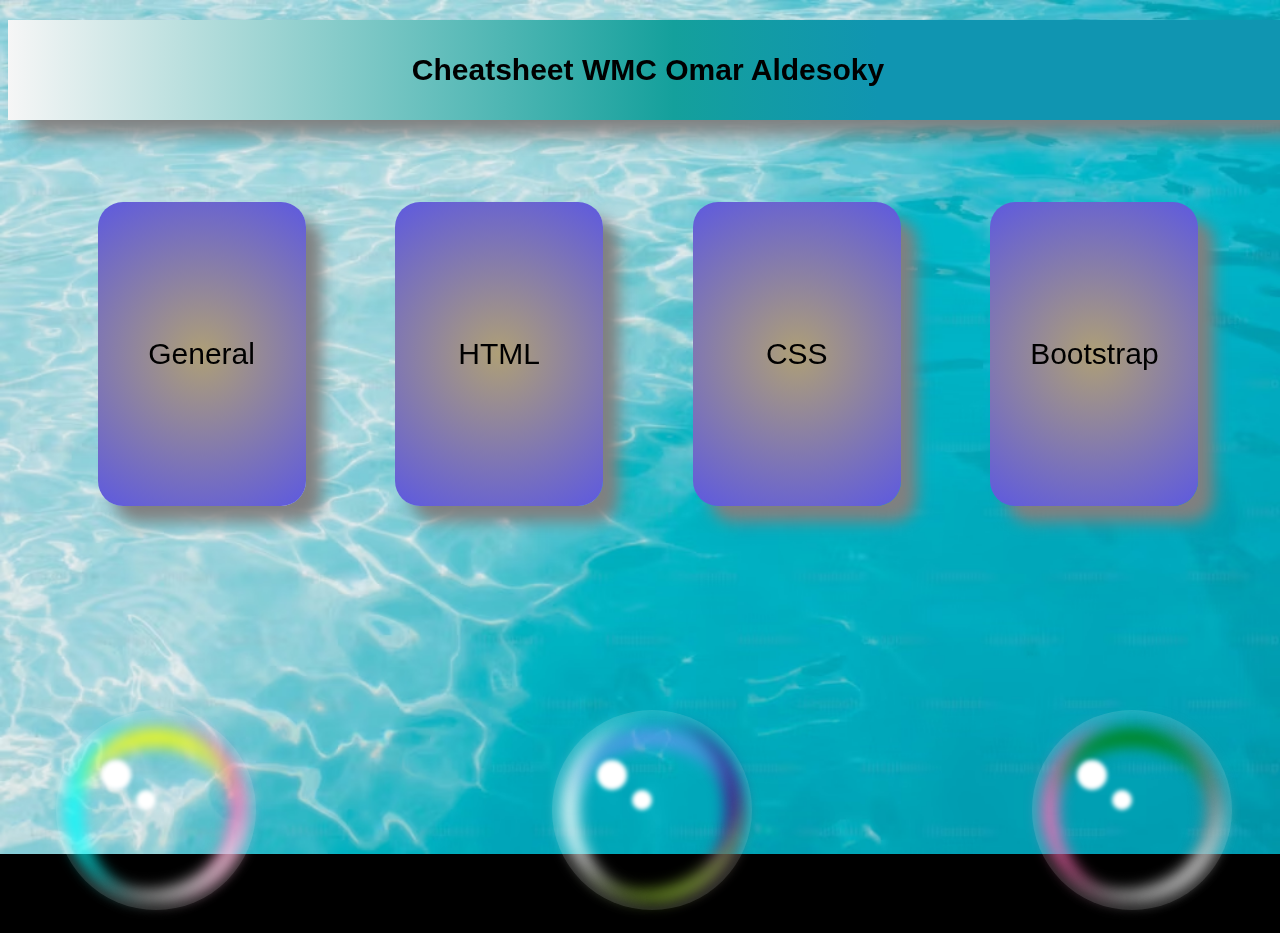
<file: index.html>
<!DOCTYPE html>
<html lang="en">
    <head>
        <meta charset="UTF-8">
        <title>WMC</title>
        <link type="text/css" rel="stylesheet" href="style.css">
    </head>
    <body id="indexBackground">

        <img src="background.avif" alt="..." class="background">
        <div class="bubble">
            <span></span>
            <span></span>
            <span></span>
            <span></span>
        </div>

        <div class="bubble2">
            <span></span>
            <span></span>
            <span></span>
            <span></span>
        </div>

        <div class="bubble3">
            <span></span>
            <span></span>
            <span></span>
            <span></span>
        </div>

        <div class="bubble4">
            <span></span>
            <span></span>
            <span></span>
            <span></span>
        </div>

        <article id="index">
            <h1>Cheatsheet WMC Omar Aldesoky</h1>

            <div id="boxes">
                <div>
                    <a href="cheatsheet.html">General</a>
                </div>

                <div>
                    <a href="html.html">HTML</a>
                </div>

                <div>
                    <a href="css.html">CSS</a>
                </div>

                <div>
                    <a href="bootstrap.html">Bootstrap</a>
                </div>
            </div>
        </article>
    </body>
</html>
</file>
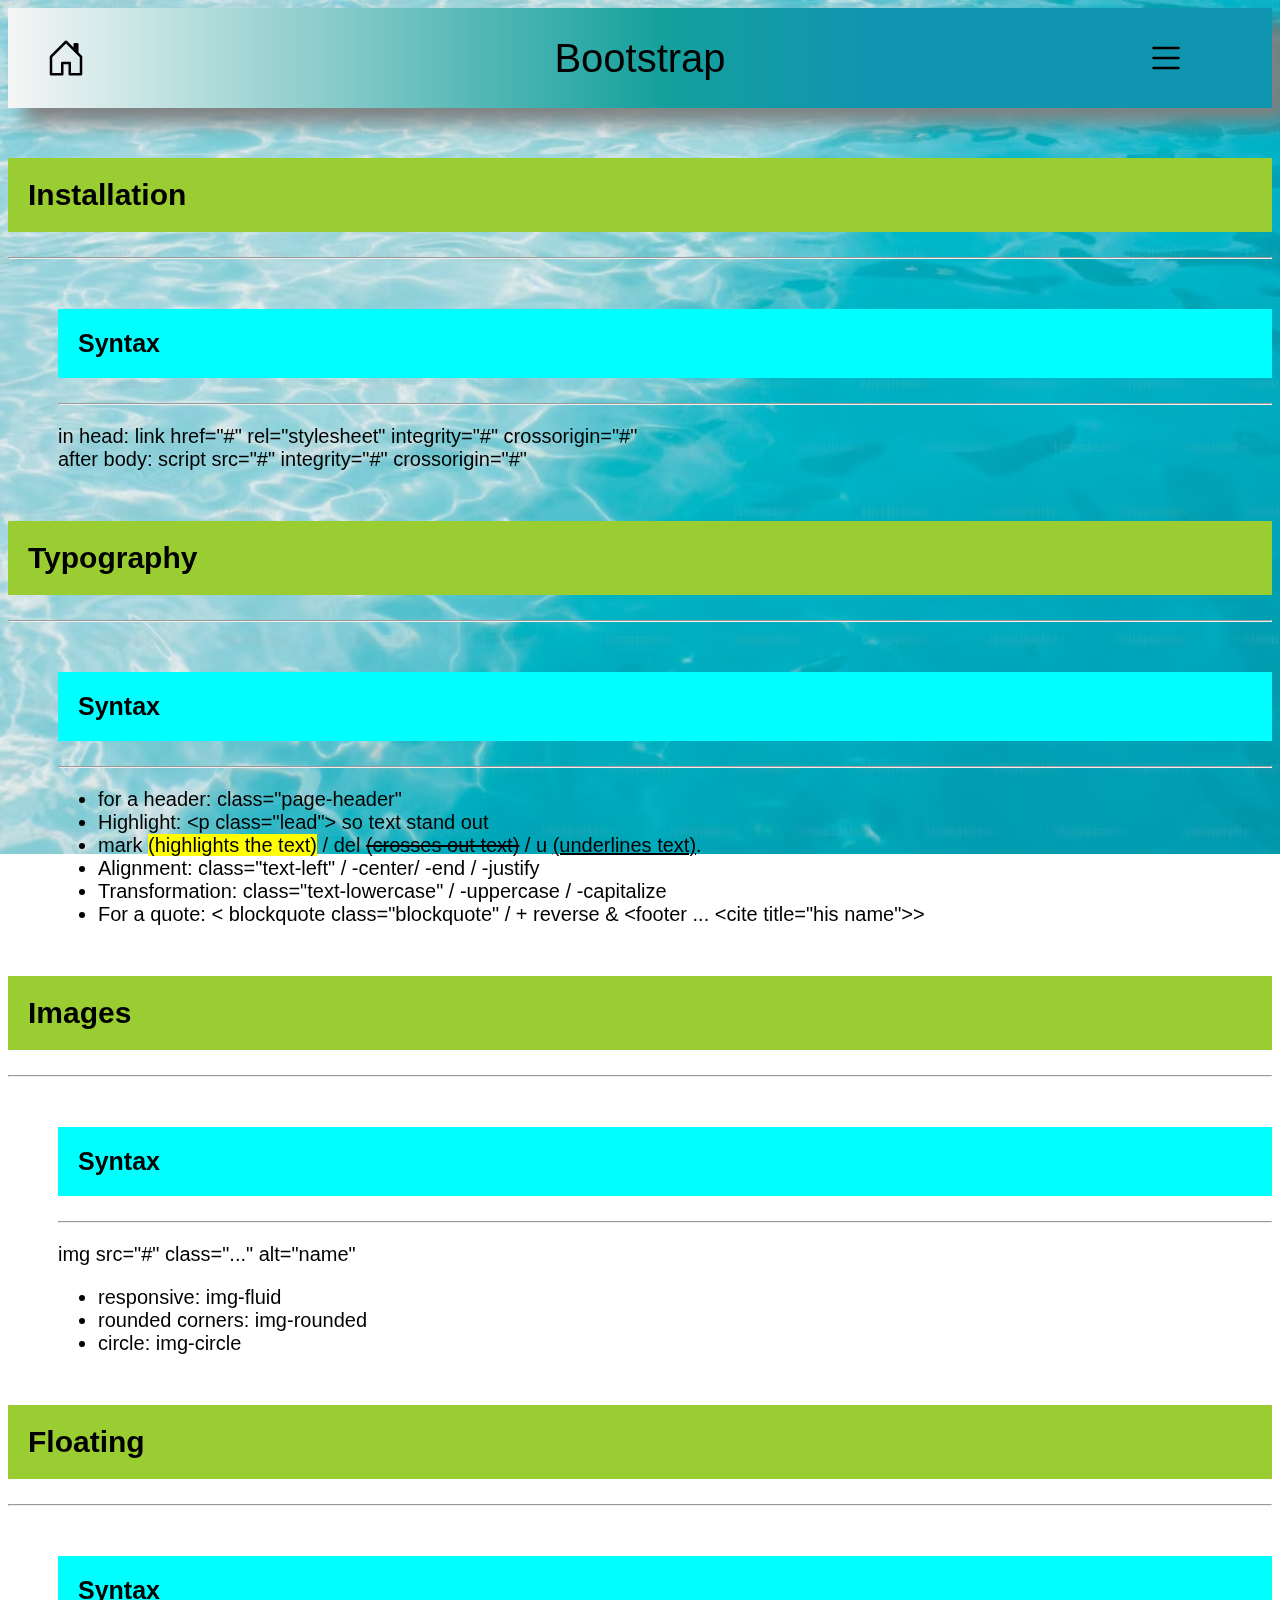
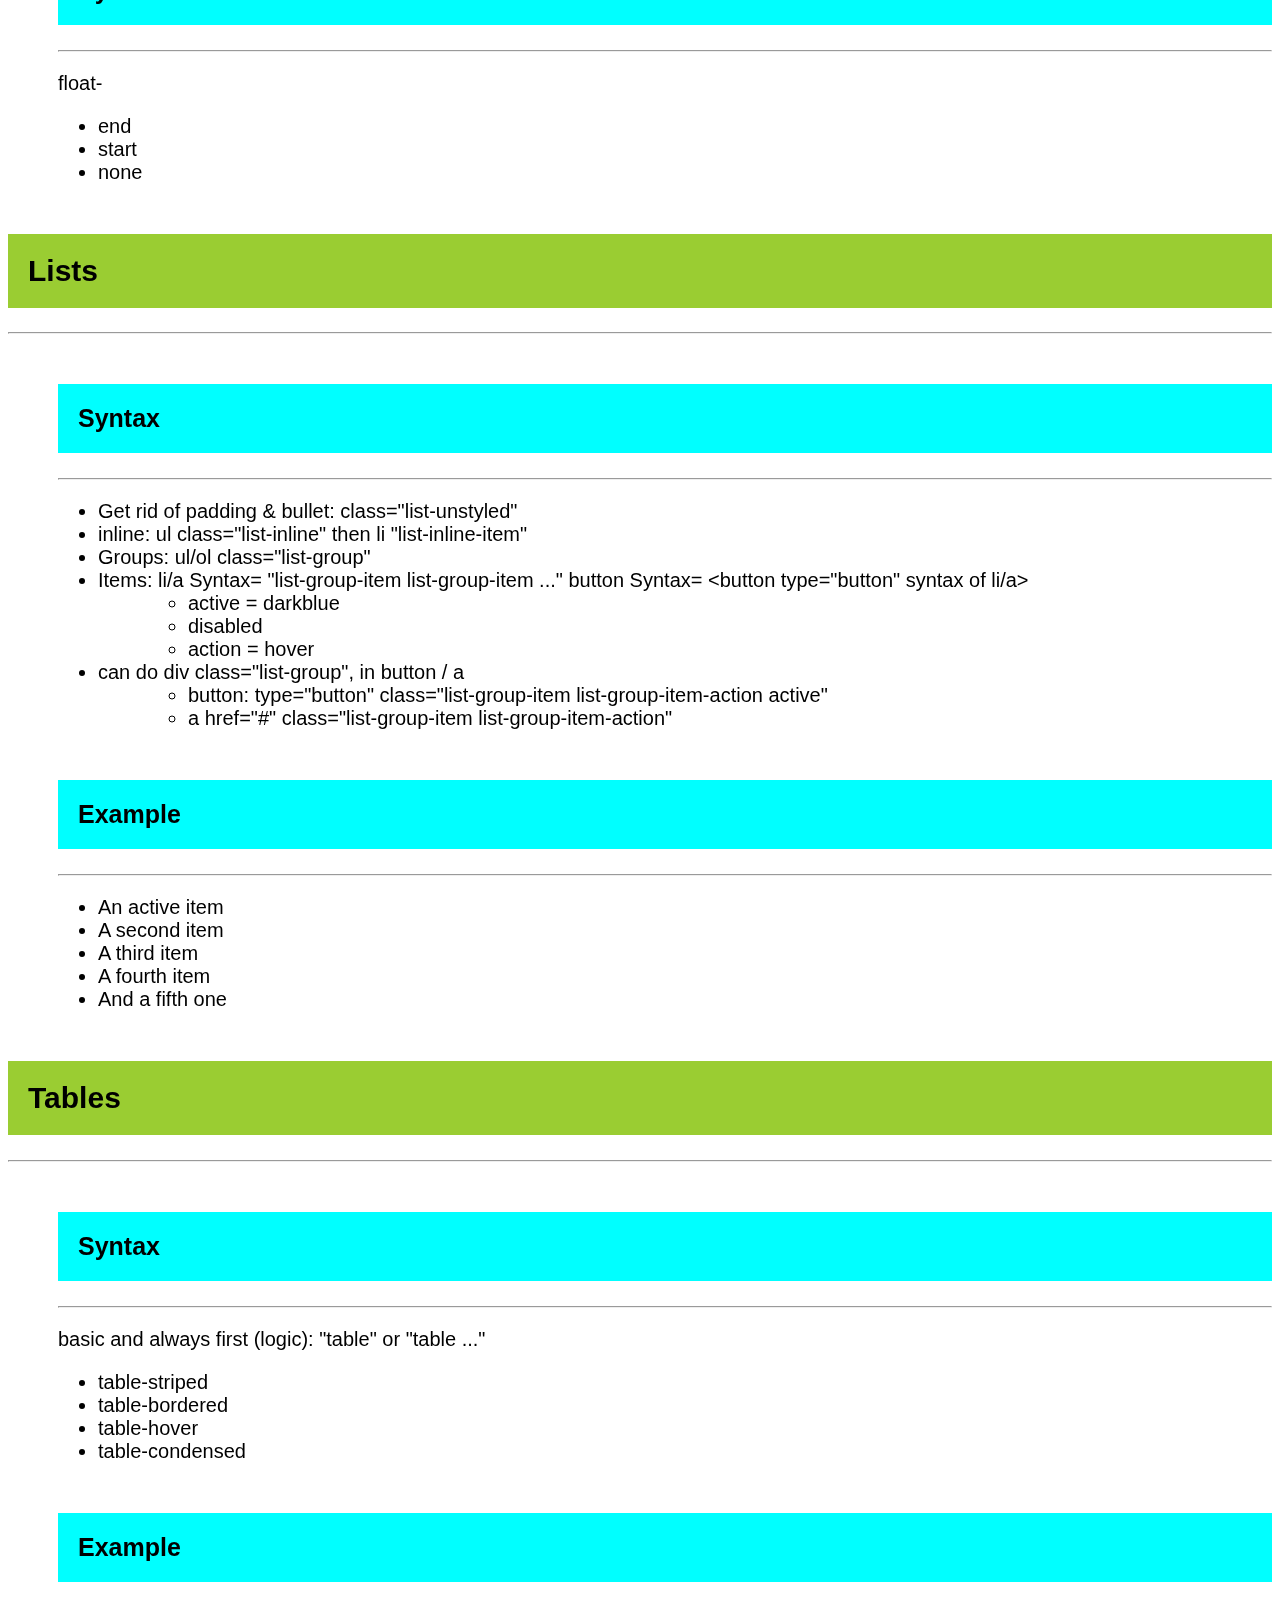
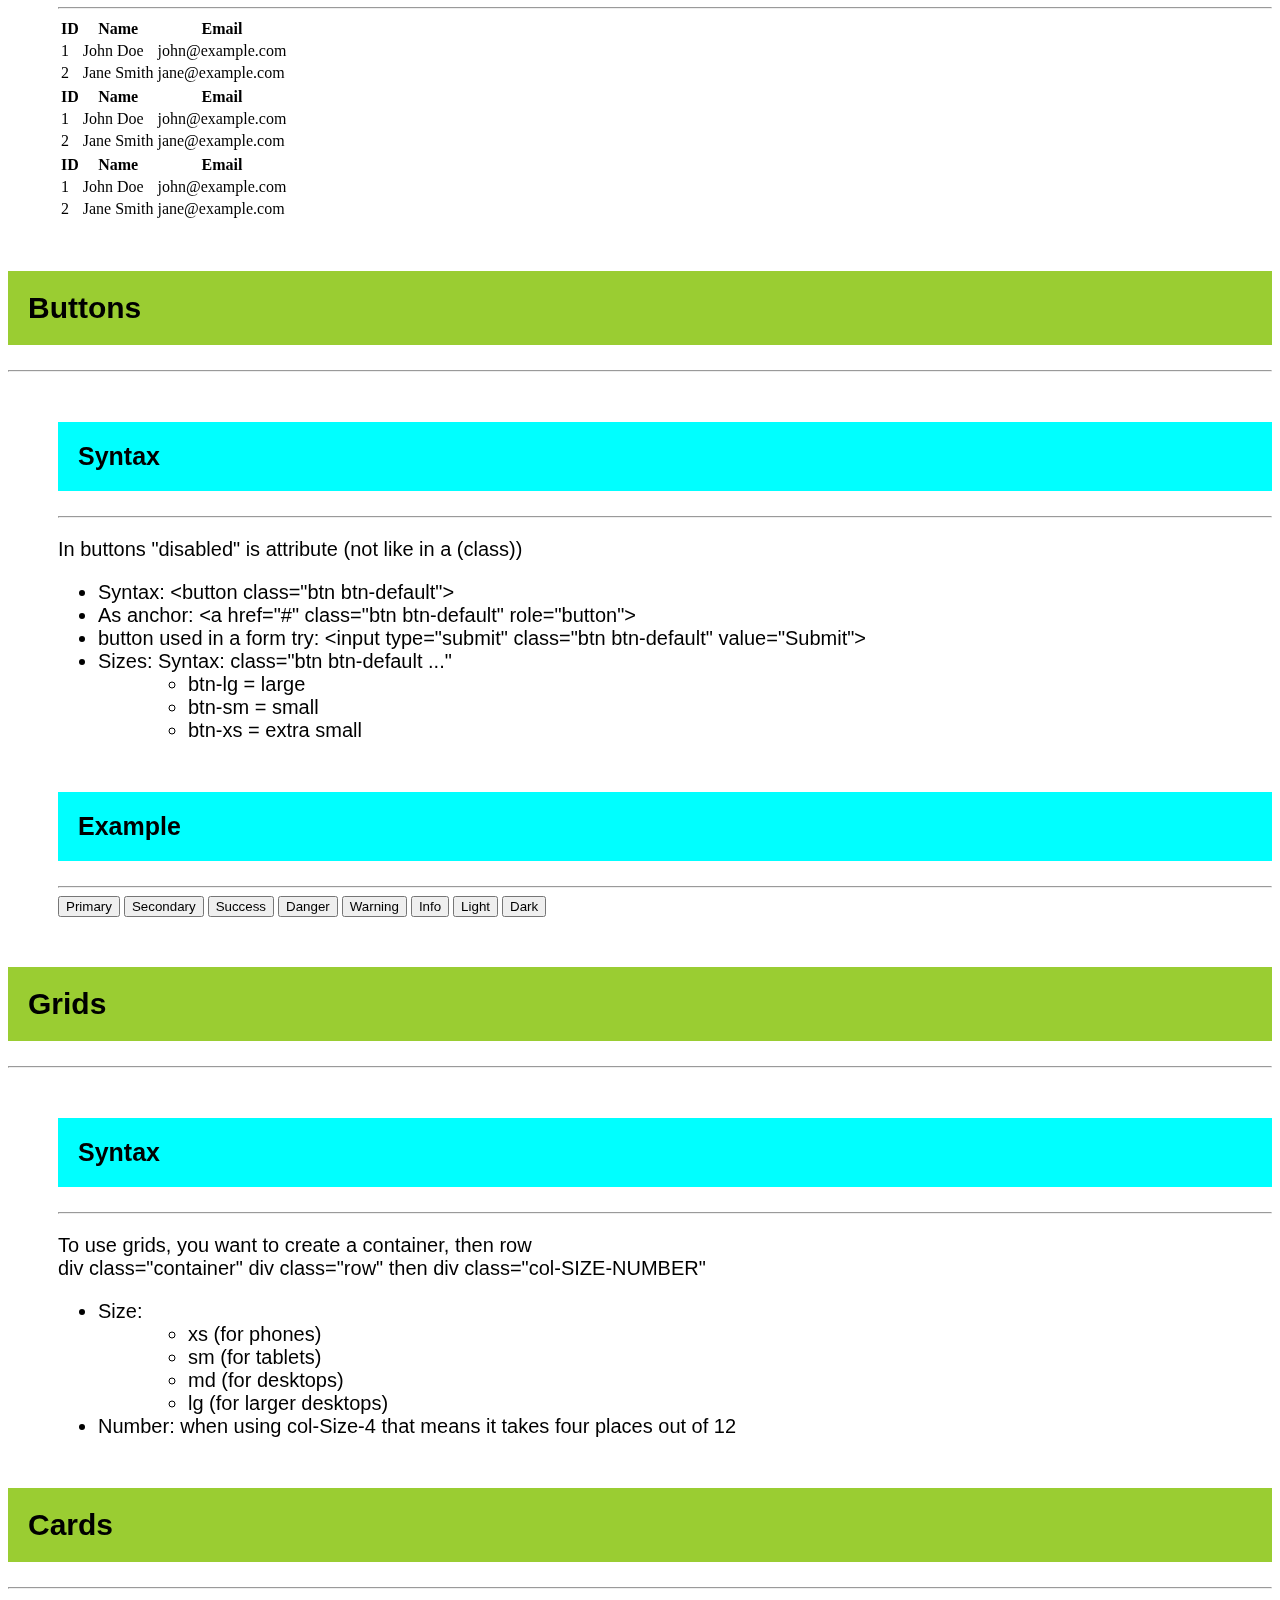
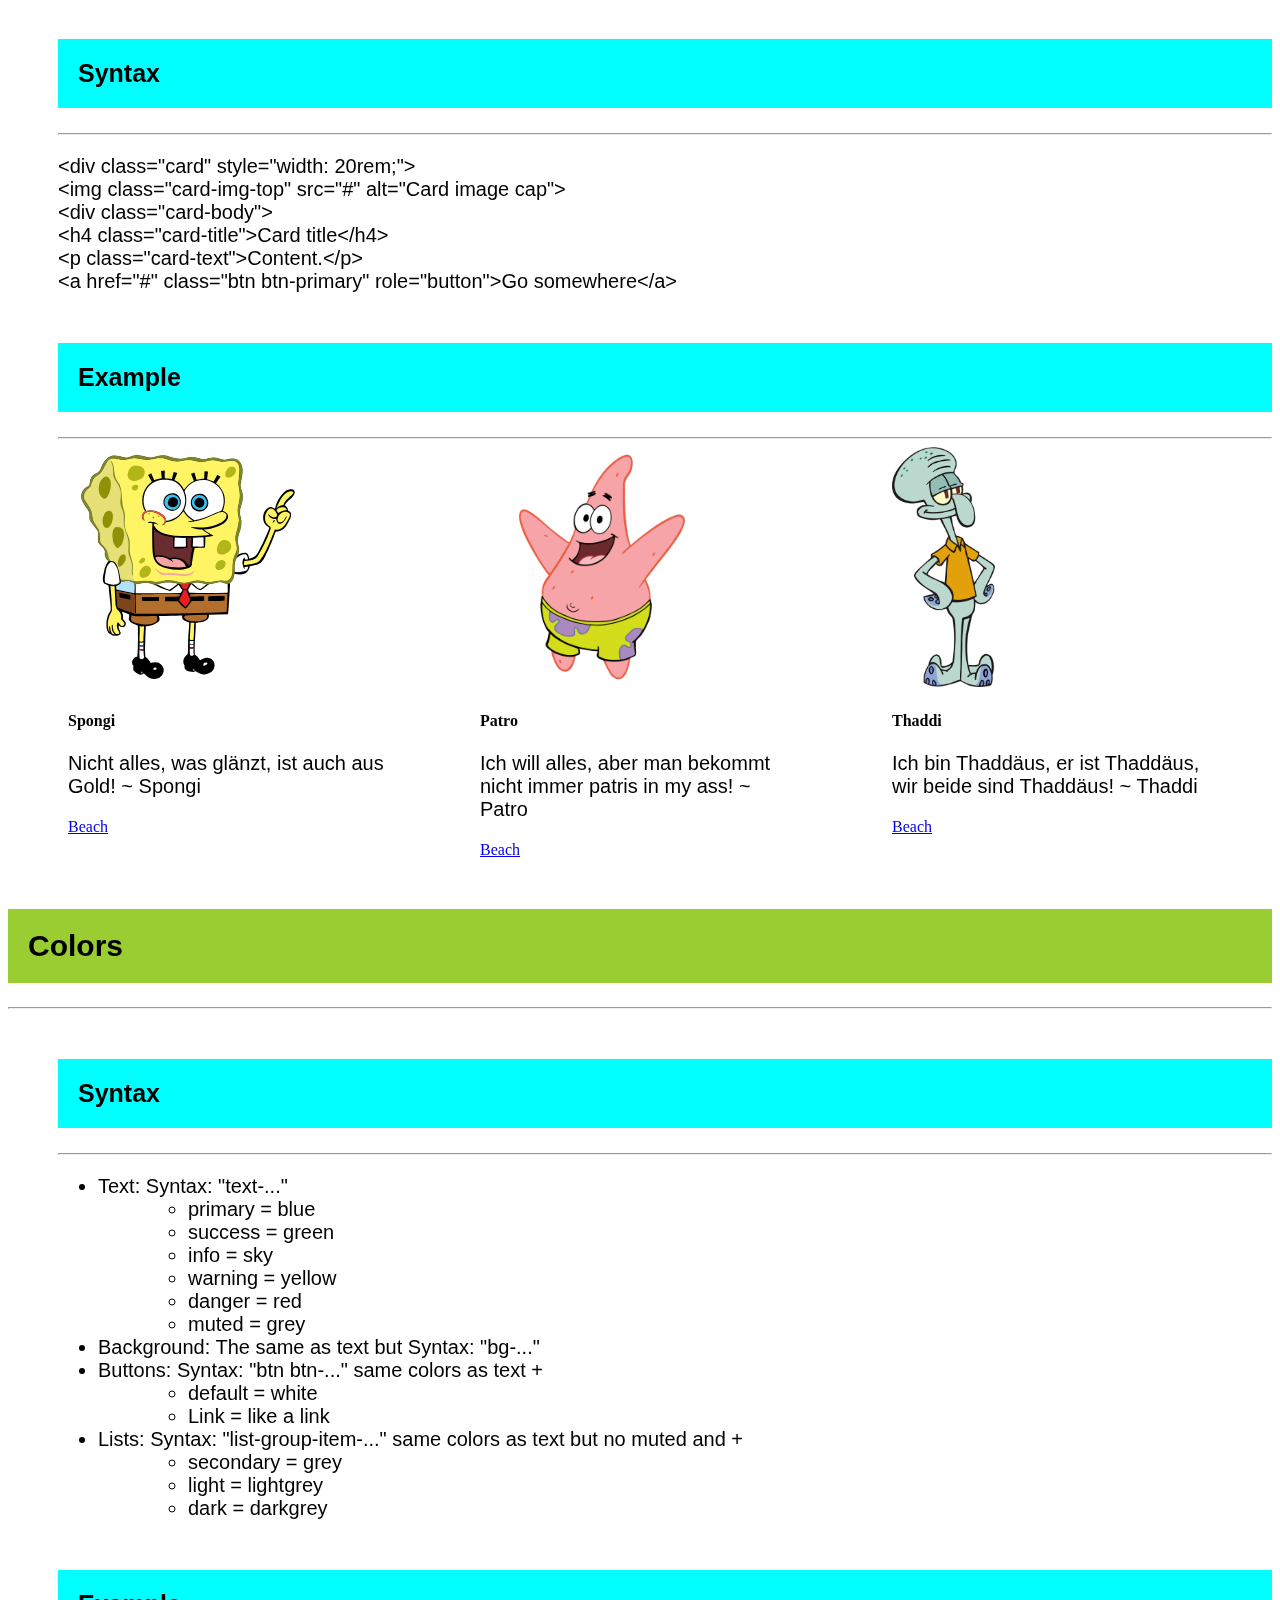
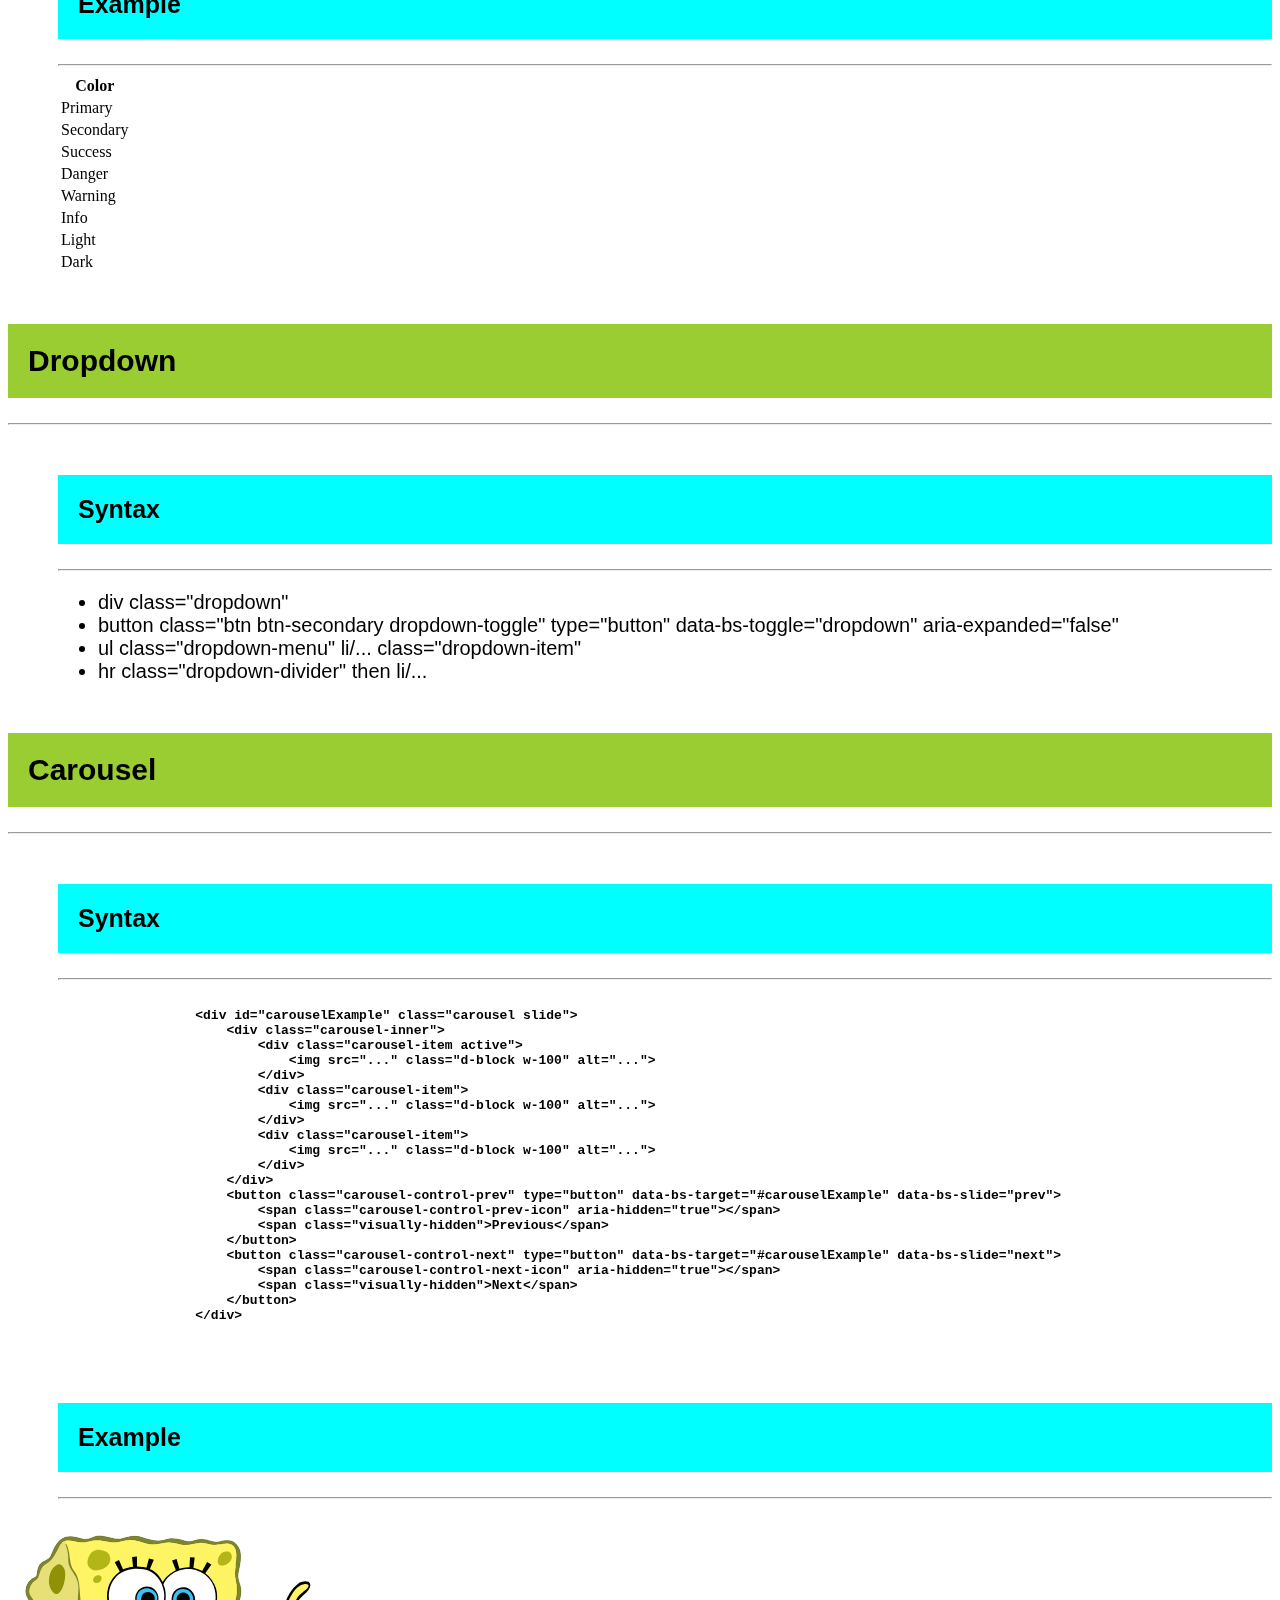
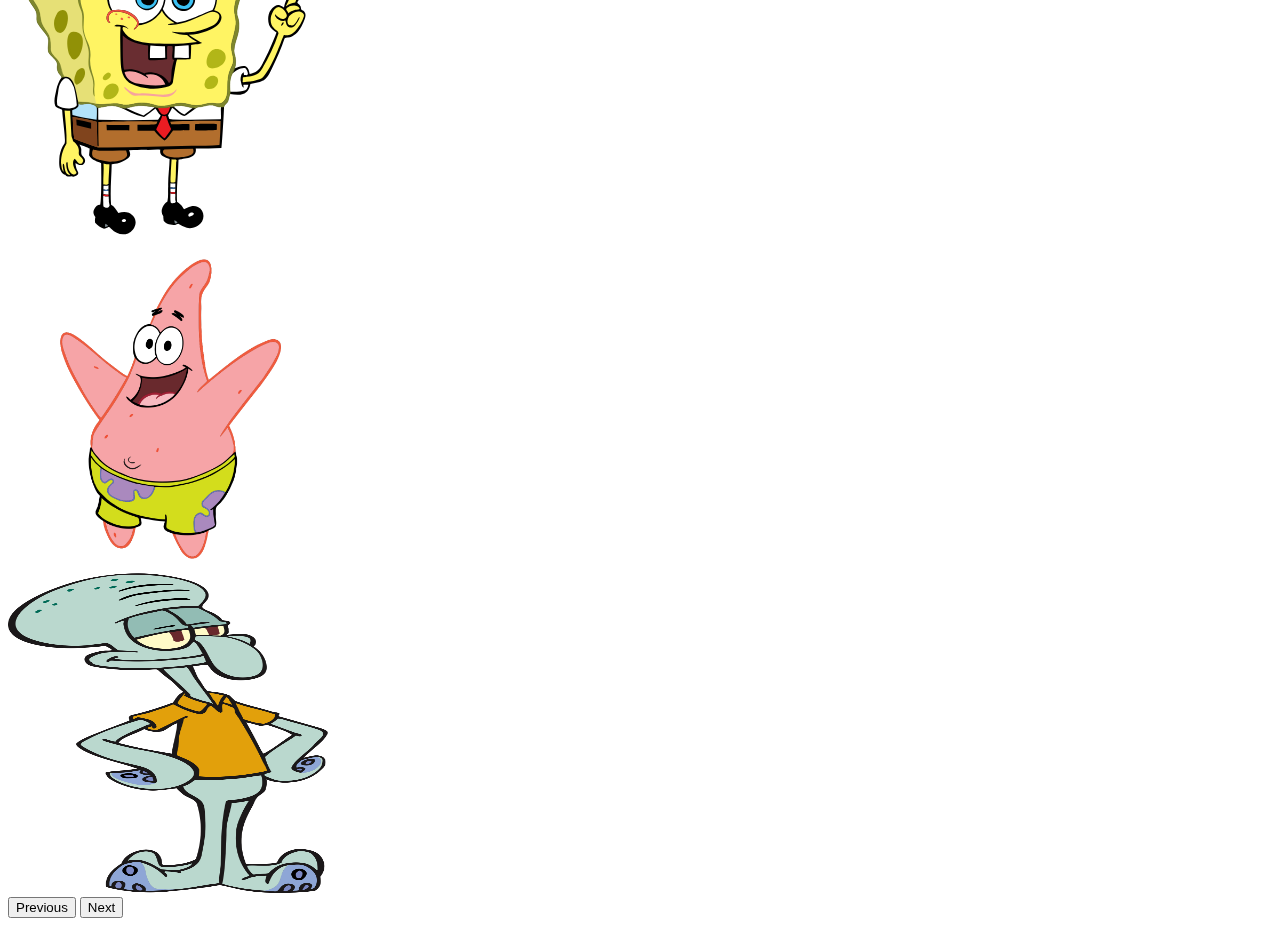
<file: bootstrap.html>
<!DOCTYPE html>
<html lang="en">
    <head>
        <meta charset="UTF-8">
        <title>Bootstrap</title>
        <link href="https://cdn.jsdelivr.net/npm/bootstrap@5.3.2/dist/css/bootstrap.min.css" rel="stylesheet" integrity="sha384-T3c6CoIi6uLrA9TneNEoa7RxnatzjcDSCmG1MXxSR1GAsXEV/Dwwykc2MPK8M2HN" crossorigin="anonymous">
        <link type="text/css" rel="stylesheet" href="style.css">
    </head>
    <body>
        <img src="background.avif" alt="..." class="background">

        <div class="header">
            <a href="index.html"><img class="HomeButton" src="Home.svg" alt="HomeButton"/></a>

            <p class="page-header">Bootstrap</p>

            <div class="navigation">
                <img class="nav_look" src="Navigation.svg" alt="navigation"/>

                <div class="links_dropdown_content">
                    <div>
                        <a href="#installation">Installation</a>
                    </div>

                    <div>
                        <a href="#typography">Typography</a>
                    </div>

                    <div>
                        <a href="#images-bootstrap">Images</a>
                    </div>

                    <div>
                        <a href="#floating-bootstrap">Floating</a>
                    </div>

                    <div>
                        <a href="#lists-bootstrap">Lists</a>
                    </div>

                    <div>
                        <a href="#table-bootstrap">Table</a>
                    </div>

                    <div>
                        <a href="#buttons-bootstrap">Buttons</a>
                    </div>

                    <div>
                        <a href="#grids-bootstrap">Grids</a>
                    </div>

                    <div>
                        <a href="#cards-bootstrap">Cards</a>
                    </div>

                    <div>
                        <a href="#colors-bootstrap">Colors</a>
                    </div>

                    <div>
                        <a href="#dropdown-bootstrap">Dropdown</a>
                    </div>

                    <div>
                        <a href="#carousel">Carousel</a>
                    </div>
                </div>
            </div>
        </div>

        <div id="bootstrap-article">
            <section id="installation">
                <h2>Installation</h2>
                <hr>

                <h3>Syntax</h3>
                <hr class="underlineH3">
                <p class="underlineH3">
                    in head: link href="#" rel="stylesheet" integrity="#" crossorigin="#"
                    <br>
                    after body: script src="#" integrity="#" crossorigin="#"
                </p>
            </section>

            <section id="typography">
                <h2>Typography</h2>
                <hr>

                <h3>Syntax</h3>
                <hr class="underlineH3">
                <ul>
                    <li>
                        for a header: class="page-header"
                    </li>
                    <li>
                        Highlight: &lt;p class="lead"&gt; so text stand out
                    </li>
                    <li>
                        mark <mark>(highlights the text)</mark> / del <del>(crosses out text)</del> / u <u>(underlines text)</u>.
                    </li>
                    <li>
                        Alignment: class="text-left" / -center/ -end / -justify
                    </li>
                    <li>
                        Transformation: class="text-lowercase" / -uppercase / -capitalize
                    </li>
                    <li>
                        For a quote: &lt; blockquote class="blockquote" / + reverse
                        & &lt;footer ... &lt;cite title="his name"&gt;&gt;
                    </li>
                </ul>
            </section>

            <section id="images-bootstrap">
                <h2>Images</h2>
                <hr>

                <h3>Syntax</h3>
                <hr class="underlineH3">
                <p class="underlineH3">img src="#" class="..." alt="name"</p>

                <ul>
                    <li>responsive: img-fluid</li>
                    <li>rounded corners: img-rounded</li>
                    <li>circle: img-circle</li>
                </ul>
            </section>

            <section id="floating-bootstrap">
                <h2>Floating</h2>
                <hr>

                <h3>Syntax</h3>
                <hr class="underlineH3">

                <p class="underlineH3">float-</p>
                <ul>
                    <li>end</li>
                    <li>start</li>
                    <li>none</li>
                </ul>
            </section>

            <section id="lists-bootstrap">
                <h2>Lists</h2>
                <hr>

                <h3>Syntax</h3>
                <hr class="underlineH3">

                <ul>
                    <li>Get rid of padding & bullet: class="list-unstyled"</li>
                    <li>inline: ul class="list-inline" then li "list-inline-item"</li>
                    <li>Groups: ul/ol class="list-group"</li>
                    <li>
                        Items:
                        li/a Syntax= "list-group-item list-group-item ..."
                        button Syntax= &lt;button type="button" syntax of li/a&gt;

                        <ul>
                            <li>active = darkblue</li>
                            <li>disabled</li>
                            <li>action = hover</li>
                        </ul>
                    </li>
                    <li>
                        can do div class="list-group", in button / a

                        <ul>
                            <li>button: type="button" class="list-group-item list-group-item-action active"</li>
                            <li>a href="#" class="list-group-item list-group-item-action"</li>
                        </ul>
                    </li>
                </ul>

                <h3>Example</h3>
                <hr class="underlineH3"/>

                <ul class="list-group">
                    <li class="list-group-item active" aria-current="true">An active item</li>
                    <li class="list-group-item">A second item</li>
                    <li class="list-group-item">A third item</li>
                    <li class="list-group-item">A fourth item</li>
                    <li class="list-group-item">And a fifth one</li>
                </ul>
            </section>

            <section id="table-bootstrap">
                <h2>Tables</h2>
                <hr>

                <h3>Syntax</h3>
                <hr class="underlineH3">

                <p class="underlineH3">basic and always first (logic): "table" or "table ..."</p>
                <ul>
                    <li>table-striped</li>
                    <li>table-bordered</li>
                    <li>table-hover</li>
                    <li>table-condensed</li>
                </ul>

                <h3>Example</h3>
                <hr class="underlineH3">

                <div class="underlineH3">
                    <table class="table table-striped">
                        <thead>
                            <tr>
                                <th>ID</th>
                                <th>Name</th>
                                <th>Email</th>
                            </tr>
                        </thead>
                        <tbody>
                            <tr>
                                <td>1</td>
                                <td>John Doe</td>
                                <td>john@example.com</td>
                            </tr>
                            <tr>
                                <td>2</td>
                                <td>Jane Smith</td>
                                <td>jane@example.com</td>
                            </tr>
                        </tbody>
                    </table>

                    <table class="table table-bordered">
                        <thead>
                        <tr>
                            <th>ID</th>
                            <th>Name</th>
                            <th>Email</th>
                        </tr>
                        </thead>
                        <tbody>
                        <tr>
                            <td>1</td>
                            <td>John Doe</td>
                            <td>john@example.com</td>
                        </tr>
                        <tr>
                            <td>2</td>
                            <td>Jane Smith</td>
                            <td>jane@example.com</td>
                        </tr>
                        </tbody>
                    </table>

                    <table class="table table-hover">
                        <thead>
                        <tr>
                            <th>ID</th>
                            <th>Name</th>
                            <th>Email</th>
                        </tr>
                        </thead>
                        <tbody>
                        <tr>
                            <td>1</td>
                            <td>John Doe</td>
                            <td>john@example.com</td>
                        </tr>
                        <tr>
                            <td>2</td>
                            <td>Jane Smith</td>
                            <td>jane@example.com</td>
                        </tr>
                        </tbody>
                    </table>
                </div>
            </section>

            <section id="buttons-bootstrap">
                <h2>Buttons</h2>
                <hr>

                <h3>Syntax</h3>
                <hr class="underlineH3">

                <p class="underlineH3">In buttons "disabled" is attribute (not like in a (class))</p>
                <ul>
                    <li>Syntax: &lt;button class="btn btn-default"&gt;</li>
                    <li>As anchor: &lt;a href="#" class="btn btn-default" role="button"&gt;</li>
                    <li>button used in a form try: &lt;input type="submit" class="btn btn-default" value="Submit"&gt;</li>
                    <li>
                        Sizes:
                        Syntax: class="btn btn-default ..."
                        <ul>
                            <li>btn-lg = large</li>
                            <li>btn-sm = small</li>
                            <li>btn-xs = extra small</li>
                        </ul>
                    </li>
                </ul>

                <h3>Example</h3>
                <hr class="underlineH3">

                <div class="underlineH3">
                    <button type="button" class="btn btn-primary">Primary</button>
                    <button type="button" class="btn btn-secondary">Secondary</button>
                    <button type="button" class="btn btn-success">Success</button>
                    <button type="button" class="btn btn-danger">Danger</button>
                    <button type="button" class="btn btn-warning">Warning</button>
                    <button type="button" class="btn btn-info">Info</button>
                    <button type="button" class="btn btn-light">Light</button>
                    <button type="button" class="btn btn-dark">Dark</button>
                </div>
            </section>

            <section id="grids-bootstrap">
                <h2>Grids</h2>
                <hr>

                <h3>Syntax</h3>
                <hr class="underlineH3">

                <p class="underlineH3">
                    To use grids, you want to create a container, then row
                    <br/>
                    div class="container"
                    div class="row"
                    then div class="col-SIZE-NUMBER"
                </p>

                <ul>
                    <li>
                        Size:
                        <ul>
                            <li>xs (for phones)</li>
                            <li>sm (for tablets)</li>
                            <li>md (for desktops)</li>
                            <li>lg (for larger desktops)</li>
                        </ul>
                    </li>
                    <li>
                        Number: when using col-Size-4 that means it takes four places out of 12
                    </li>
                </ul>
            </section>

            <section id="cards-bootstrap">
                <h2>Cards</h2>
                <hr>

                <h3>Syntax</h3>
                <hr class="underlineH3">

                <p class="underlineH3">
                    &lt;div class="card" style="width: 20rem;"&gt;
                    <br/>
                    &lt;img class="card-img-top" src="#" alt="Card image cap"&gt;
                    <br/>
                    &lt;div class="card-body"&gt;
                    <br/>
                    &lt;h4 class="card-title">Card title&lt;/h4&gt;
                    <br/>
                    &lt;p class="card-text">Content.&lt;/p&gt;
                    <br/>
                    &lt;a href="#" class="btn btn-primary" role="button">Go somewhere&lt;/a&gt;
                </p>

                <h3>Example</h3>
                <hr class="underlineH3">

                <div class="cards-box">
                    <div class="card" style="width: 20rem;">
                        <img class="card-img-top" src="spongebob.svg" alt="Card image cap">
                        <div class="card-body">
                            <h4 class="card-title">Spongi</h4>
                            <p class="card-text">Nicht alles, was glänzt, ist auch aus Gold! ~ Spongi</p>
                            <a href="#" class="btn btn-primary" role="button">Beach</a>
                        </div>
                    </div>

                    <div class="card" style="width: 20rem;">
                        <img class="card-img-top" src="patrick.png" alt="Card image cap">
                        <div class="card-body">
                            <h4 class="card-title">Patro</h4>
                            <p class="card-text">Ich will alles, aber man bekommt nicht immer patris in my ass! ~ Patro</p>
                            <a href="#" class="btn btn-primary" role="button">Beach</a>
                        </div>
                    </div>

                    <div class="card" style="width: 20rem;">
                        <img class="card-img-top" src="thaddeus.png" alt="Card image cap">
                        <div class="card-body">
                            <h4 class="card-title">Thaddi</h4>
                            <p class="card-text">Ich bin Thaddäus, er ist Thaddäus, wir beide sind Thaddäus! ~ Thaddi</p>
                            <a href="#" class="btn btn-primary" role="button">Beach</a>
                        </div>
                    </div>
                </div>
            </section>

            <section id="colors-bootstrap">
                <h2>Colors</h2>
                <hr>

                <h3>Syntax</h3>
                <hr class="underlineH3">

                <ul>
                    <li>
                        Text:
                        Syntax: "text-..."
                        <ul>
                            <li>primary = blue</li>
                            <li>success = green</li>
                            <li>info = sky</li>
                            <li>warning = yellow</li>
                            <li>danger = red</li>
                            <li>muted = grey</li>
                        </ul>
                    </li>
                    <li>
                        Background:
                        The same as text but Syntax: "bg-..."
                    </li>
                    <li>
                        Buttons:
                        Syntax: "btn btn-..."
                        same colors as text +
                        <ul>
                            <li>default = white</li>
                            <li>Link = like a link</li>
                        </ul>
                    </li>
                    <li>
                        Lists:
                        Syntax: "list-group-item-..." same colors as text but no muted and +
                        <ul>
                            <li>secondary = grey</li>
                            <li>light = lightgrey</li>
                            <li>dark = darkgrey</li>
                        </ul>
                    </li>
                </ul>

                <h3>Example</h3>
                <hr class="underlineH3">

                <div class="underlineH3">
                    <table class="table">
                        <thead>
                        <tr>
                            <th>Color</th>
                        </tr>
                        </thead>
                        <tbody>
                        <tr class="table-primary">
                            <td>Primary</td>
                        </tr>
                        <tr class="table-secondary">
                            <td>Secondary</td>
                        </tr>
                        <tr class="table-success">
                            <td>Success</td>
                        </tr>
                        <tr class="table-danger">
                            <td>Danger</td>
                        </tr>
                        <tr class="table-warning">
                            <td>Warning</td>
                        </tr>
                        <tr class="table-info">
                            <td>Info</td>
                        </tr>
                        <tr class="table-light">
                            <td>Light</td>
                        </tr>
                        <tr class="table-dark">
                            <td>Dark</td>
                        </tr>
                        </tbody>
                    </table>
                </div>
            </section>

            <section id="dropdown-bootstrap">
                <h2>Dropdown</h2>
                <hr>

                <h3>Syntax</h3>
                <hr class="underlineH3">

                <ul>
                    <li>div class="dropdown"</li>
                    <li>button class="btn btn-secondary dropdown-toggle" type="button" data-bs-toggle="dropdown" aria-expanded="false"</li>
                    <li>
                        ul class="dropdown-menu"
                        li/... class="dropdown-item"
                    </li>
                    <li>hr class="dropdown-divider" then li/...</li>
                </ul>
            </section>

            <section id="carousel">
                <h2>Carousel</h2>
                <hr>

                <h3>Syntax</h3>
                <hr class="underlineH3">
                <pre>
                    <strong>
                        &lt;div id="carouselExample" class="carousel slide"&gt;
                            &lt;div class="carousel-inner"&gt;
                                &lt;div class="carousel-item active"&gt;
                                    &lt;img src="..." class="d-block w-100" alt="..."&gt;
                                &lt;/div&gt;
                                &lt;div class="carousel-item"&gt;
                                    &lt;img src="..." class="d-block w-100" alt="..."&gt;
                                &lt;/div&gt;
                                &lt;div class="carousel-item"&gt;
                                    &lt;img src="..." class="d-block w-100" alt="..."&gt;
                                &lt;/div&gt;
                            &lt;/div&gt;
                            &lt;button class="carousel-control-prev" type="button" data-bs-target="#carouselExample" data-bs-slide="prev"&gt;
                                &lt;span class="carousel-control-prev-icon" aria-hidden="true"&gt;&lt;/span&gt;
                                &lt;span class="visually-hidden"&gt;Previous&lt;/span&gt;
                            &lt;/button&gt;
                            &lt;button class="carousel-control-next" type="button" data-bs-target="#carouselExample" data-bs-slide="next"&gt;
                                &lt;span class="carousel-control-next-icon" aria-hidden="true"&gt;&lt;/span&gt;
                                &lt;span class="visually-hidden"&gt;Next&lt;/span&gt;
                            &lt;/button&gt;
                        &lt;/div&gt;
                    </strong>
                </pre>

                <h3>Example</h3>
                <hr class="underlineH3">
                <br>
                <div id="carouselExample" class="carousel slide">
                    <div class="carousel-inner">
                        <div class="carousel-item active">
                            <img src="spongebob.svg" class="d-block w-100" alt="spongebob">
                        </div>
                        <div class="carousel-item">
                            <img src="patrick.png" class="d-block w-100" alt="patrick">
                        </div>
                        <div class="carousel-item">
                            <img src="thaddeus.png" class="d-block w-100" alt="thaddeus">
                        </div>
                    </div>
                    <button class="carousel-control-prev" type="button" data-bs-target="#carouselExample" data-bs-slide="prev">
                        <span class="carousel-control-prev-icon" aria-hidden="true"></span>
                        <span class="visually-hidden">Previous</span>
                    </button>
                    <button class="carousel-control-next" type="button" data-bs-target="#carouselExample" data-bs-slide="next">
                        <span class="carousel-control-next-icon" aria-hidden="true"></span>
                        <span class="visually-hidden">Next</span>
                    </button>
                </div>
            </section>
        </div>
    </body>
    <script src="https://cdn.jsdelivr.net/npm/bootstrap@5.3.2/dist/js/bootstrap.bundle.min.js" integrity="sha384-C6RzsynM9kWDrMNeT87bh95OGNyZPhcTNXj1NW7RuBCsyN/o0jlpcV8Qyq46cDfL" crossorigin="anonymous"></script>
</html>
</file>
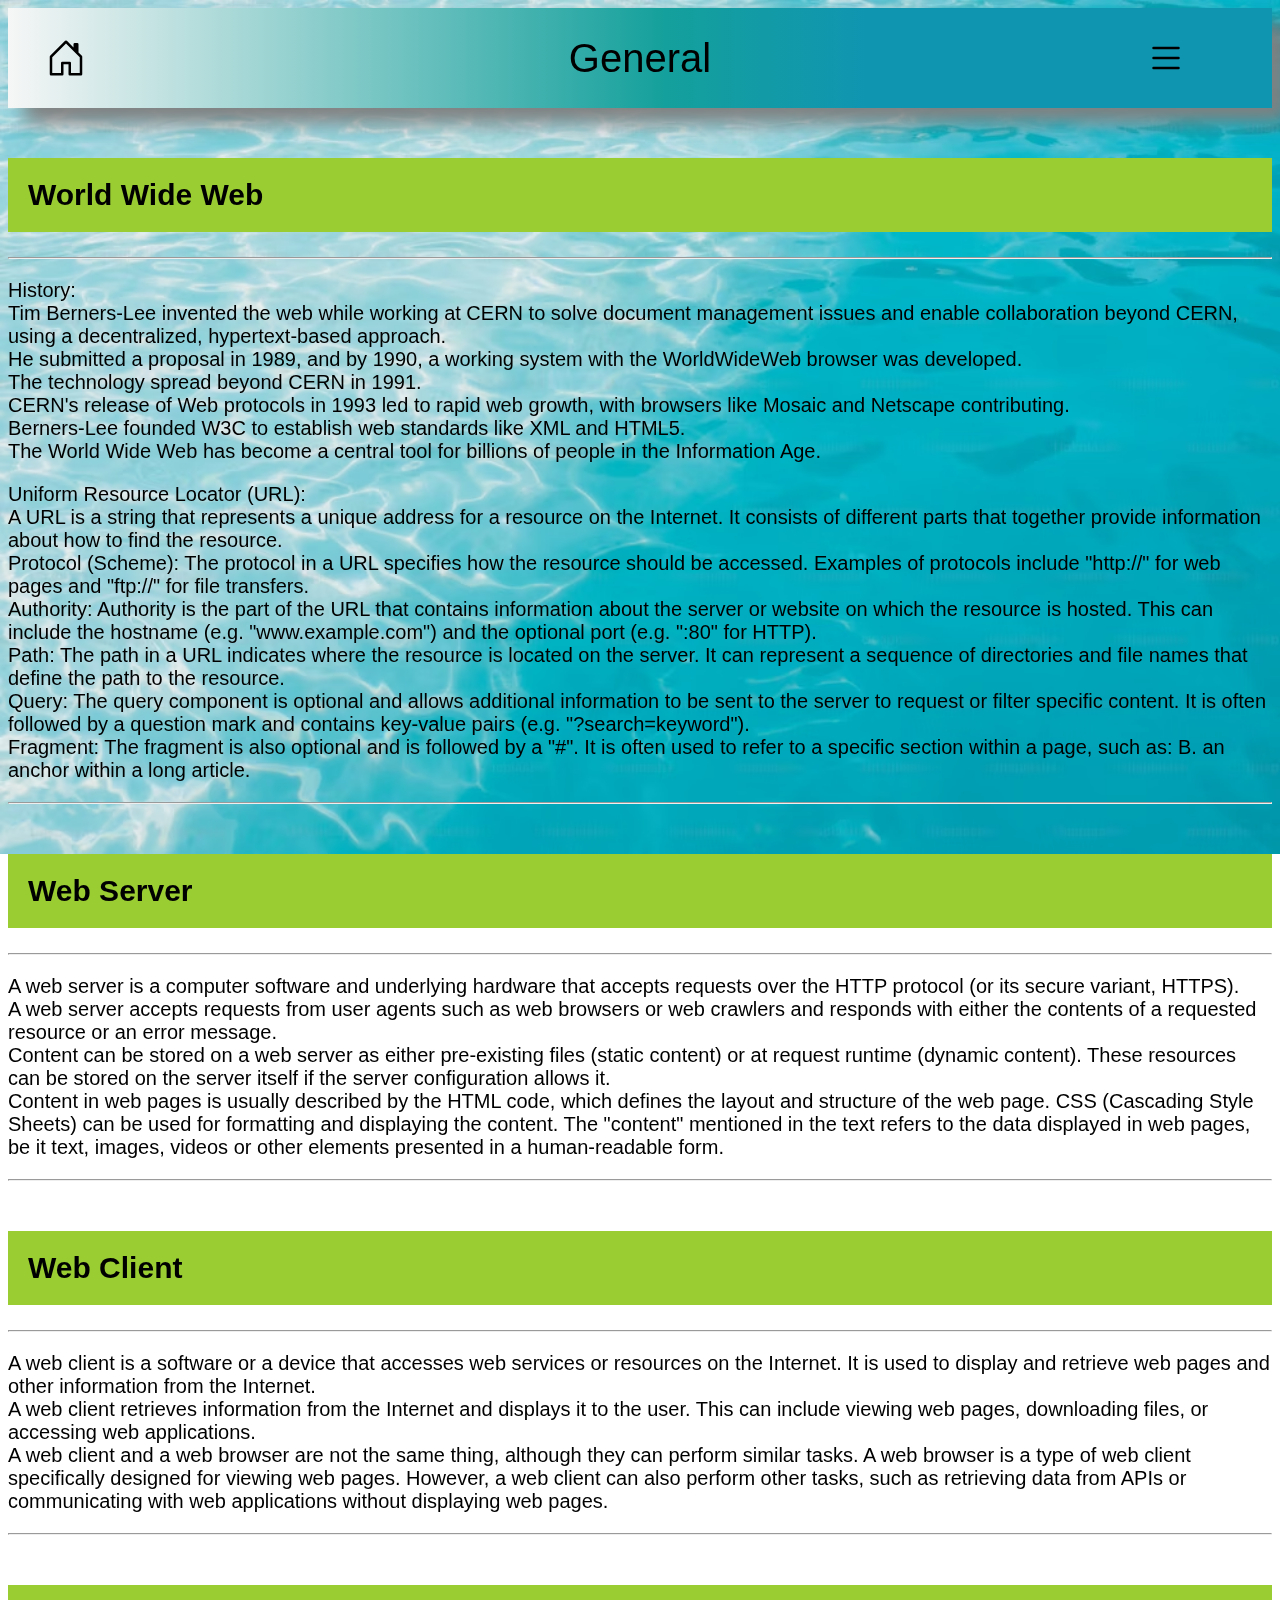
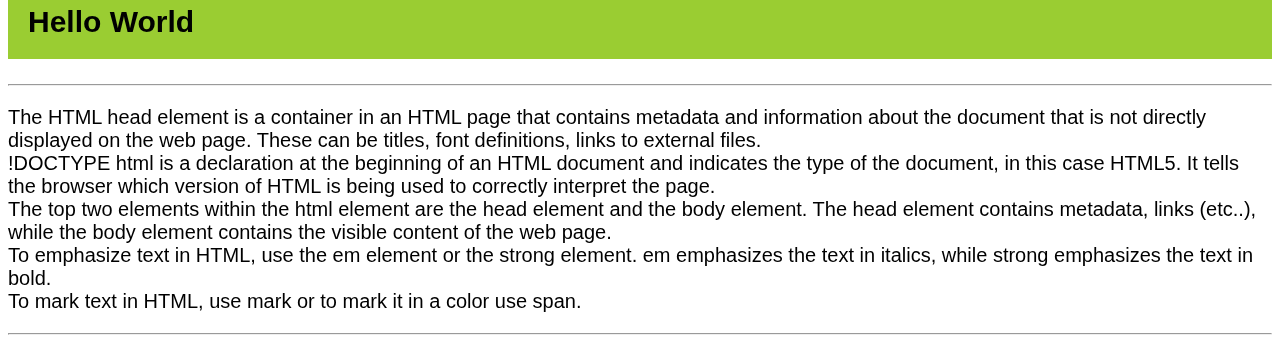
<file: cheatsheet.html>
<!DOCTYPE html>
<html lang="en">
    <head>
        <meta charset="UTF-8">
        <title>Cheatsheet</title>
        <link type="text/css" rel="stylesheet" href="style.css">
    </head>
    <body>
        <img src="background.avif" alt="..." class="background">
    <article>
        <div class="header">
            <a href="index.html"><img class="HomeButton" src="Home.svg" alt="HomeButton"/></a>

            <p>General</p>

            <div class="navigation">
                <img class="nav_look" src="Navigation.svg" alt="navigation"/>

                <div class="links_dropdown_content">
                    <div>
                        <a href="#WorldWideWeb">World Wide Web</a>
                    </div>

                    <div>
                        <a href="#WebServer">Web Server</a>
                    </div>

                    <div>
                        <a href="#WebClient">Web Client</a>
                    </div>

                    <div>
                        <a href="#HelloWorld">Hello World</a>
                    </div>

                </div>
            </div>
        </div>

            <section id="WorldWideWeb">
                <h2>World Wide Web</h2>
                <hr>

                <p>
                    History:
                    <br>
                    Tim Berners-Lee invented the web while working at CERN to solve document management issues and enable collaboration beyond CERN, using a decentralized, hypertext-based approach.
                    <br>
                    He submitted a proposal in 1989, and by 1990, a working system with the WorldWideWeb browser was developed.
                    <br>
                    The technology spread beyond CERN in 1991.
                    <br>
                    CERN's release of Web protocols in 1993 led to rapid web growth, with browsers like Mosaic and Netscape contributing.
                    <br>
                    Berners-Lee founded W3C to establish web standards like XML and HTML5.
                    <br>
                    The World Wide Web has become a central tool for billions of people in the Information Age.
                </p>

                <p>
                    Uniform Resource Locator (URL):
                    <br>
                    A URL is a string that represents a unique address for a resource on the Internet. It consists of different parts that together provide information about how to find the resource.
                    <br>
                    Protocol (Scheme): The protocol in a URL specifies how the resource should be accessed. Examples of protocols include "http://" for web pages and "ftp://" for file transfers.
                    <br>
                    Authority: Authority is the part of the URL that contains information about the server or website on which the resource is hosted. This can include the hostname (e.g. "www.example.com") and the optional port (e.g. ":80" for HTTP).
                    <br>
                    Path: The path in a URL indicates where the resource is located on the server. It can represent a sequence of directories and file names that define the path to the resource.
                    <br>
                    Query: The query component is optional and allows additional information to be sent to the server to request or filter specific content. It is often followed by a question mark and contains key-value pairs (e.g. "?search=keyword").
                    <br>
                    Fragment: The fragment is also optional and is followed by a "#". It is often used to refer to a specific section within a page, such as: B. an anchor within a long article.
                </p>

                <hr>
            </section>

            <section id="WebServer">
                <h2>Web Server</h2>
                <hr>

                <p>
                    A web server is a computer software and underlying hardware that accepts requests over the HTTP protocol (or its secure variant, HTTPS).
                    <br>
                    A web server accepts requests from user agents such as web browsers or web crawlers and responds with either the contents of a requested resource or an error message.
                    <br>
                    Content can be stored on a web server as either pre-existing files (static content) or at request runtime (dynamic content). These resources can be stored on the server itself if the server configuration allows it.
                    <br>
                    Content in web pages is usually described by the HTML code, which defines the layout and structure of the web page. CSS (Cascading Style Sheets) can be used for formatting and displaying the content. The "content" mentioned in the text refers to the data displayed in web pages, be it text, images, videos or other elements presented in a human-readable form.
                    <br>
                </p>

                <hr>
            </section>

            <section id="WebClient">
                <h2>Web Client</h2>
                <hr>

                <p>
                    A web client is a software or a device that accesses web services or resources on the Internet. It is used to display and retrieve web pages and other information from the Internet.
                    <br>
                    A web client retrieves information from the Internet and displays it to the user. This can include viewing web pages, downloading files, or accessing web applications.
                    <br>
                    A web client and a web browser are not the same thing, although they can perform similar tasks. A web browser is a type of web client specifically designed for viewing web pages. However, a web client can also perform other tasks, such as retrieving data from APIs or communicating with web applications without displaying web pages.
                </p>

                <hr>
            </section>

            <section id="HelloWorld">
                <h2>Hello World</h2>
                <hr>

                <p>
                    The HTML head element is a container in an HTML page that contains metadata and information about the document that is not directly displayed on the web page. These can be titles, font definitions, links to external files.
                    <br>
                    !DOCTYPE html is a declaration at the beginning of an HTML document and indicates the type of the document, in this case HTML5. It tells the browser which version of HTML is being used to correctly interpret the page.
                    <br>
                    The top two elements within the html element are the head element and the body element. The head element contains metadata, links (etc..), while the body element contains the visible content of the web page.
                    <br>
                    To emphasize text in HTML, use the em element or the strong element. em emphasizes the text in italics, while strong emphasizes the text in bold.
                    <br>
                    To mark text in HTML, use mark or to mark it in a color use span.
                </p>

                <hr>
            </section>
        </article>
    </body>
</html>
</file>
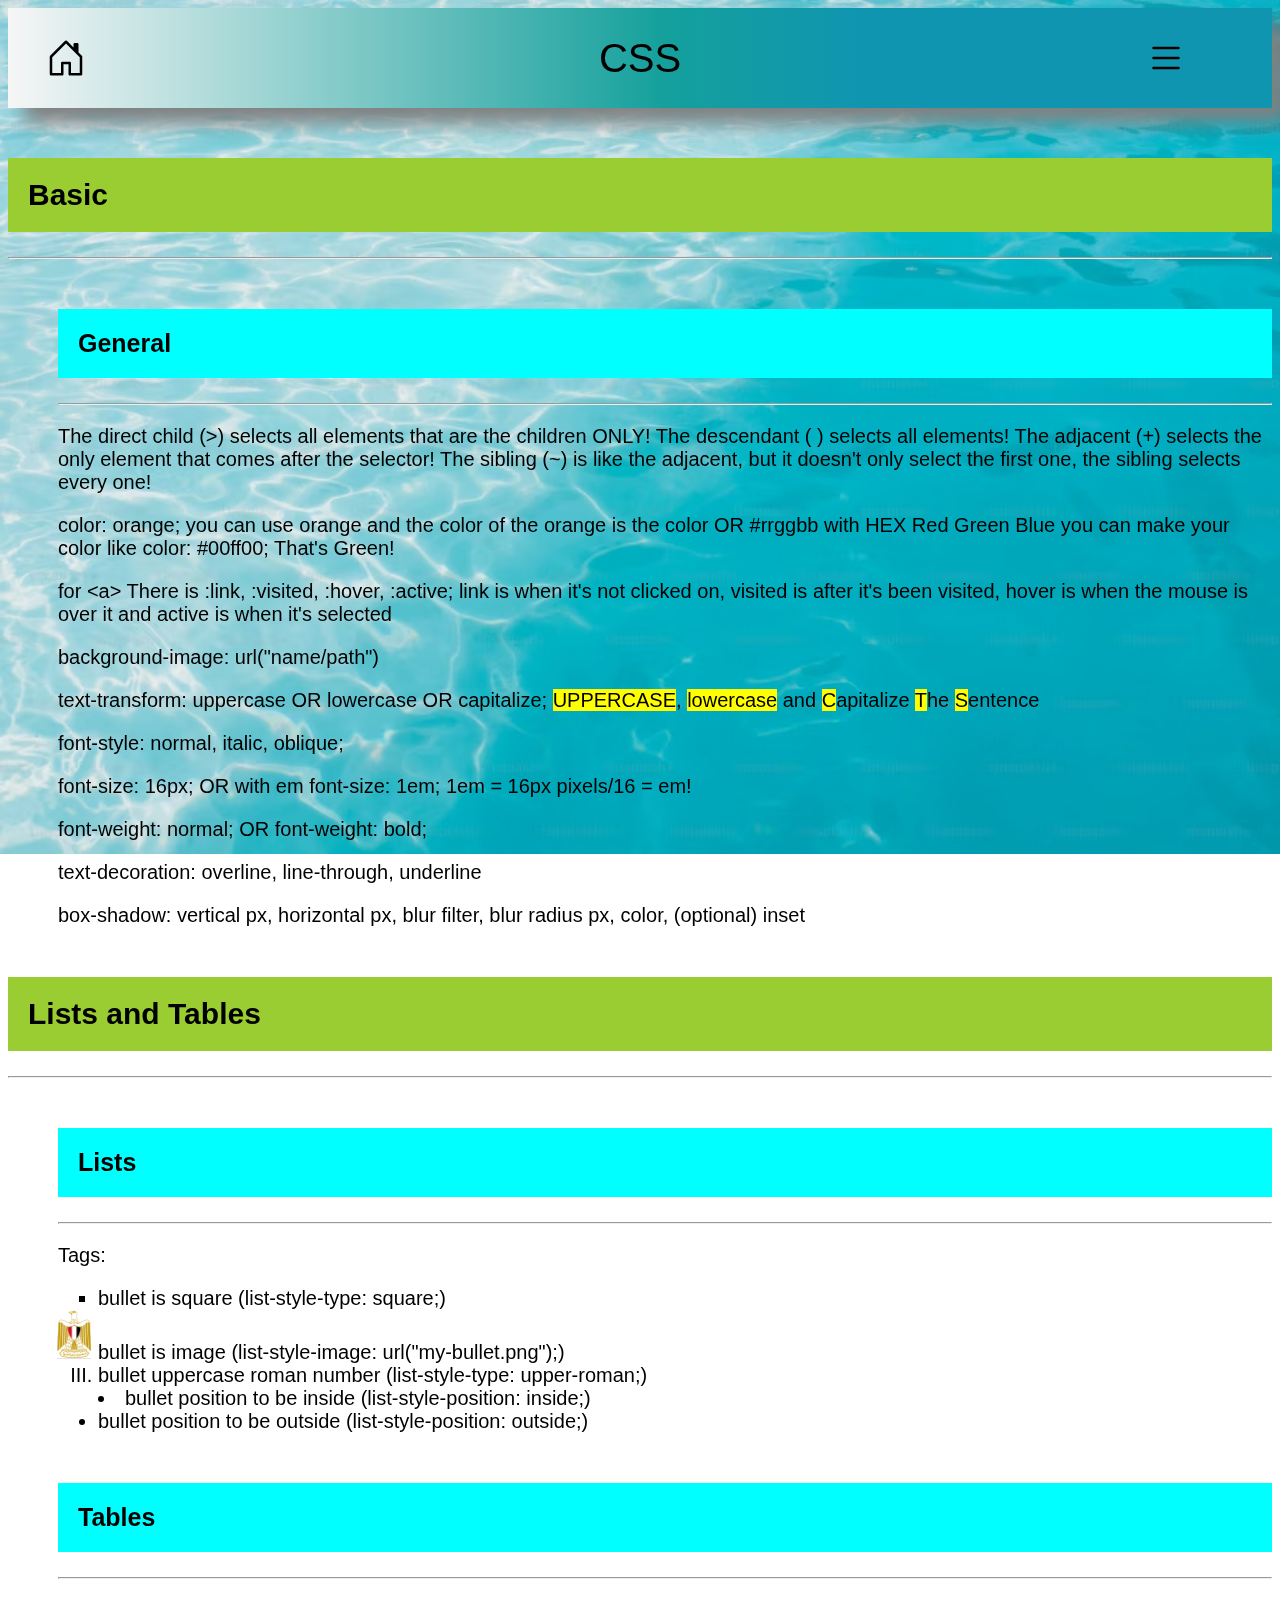
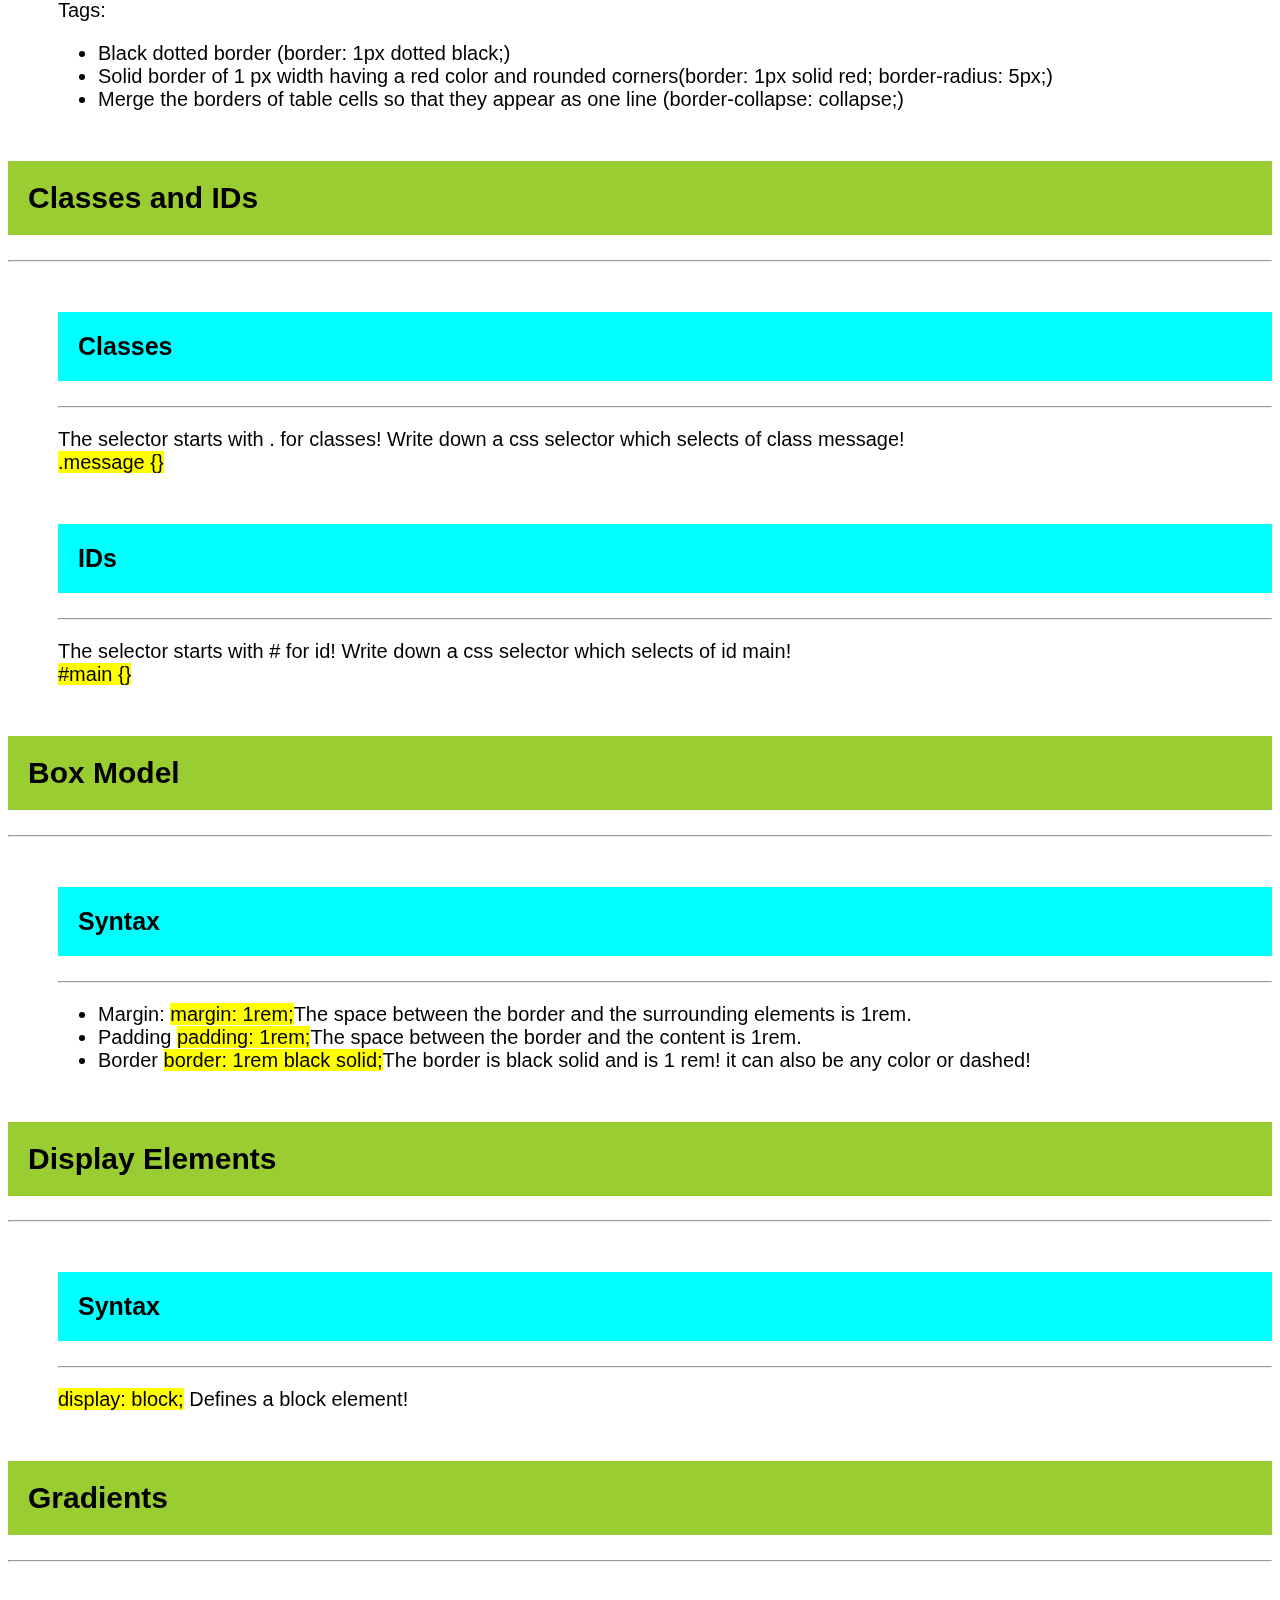
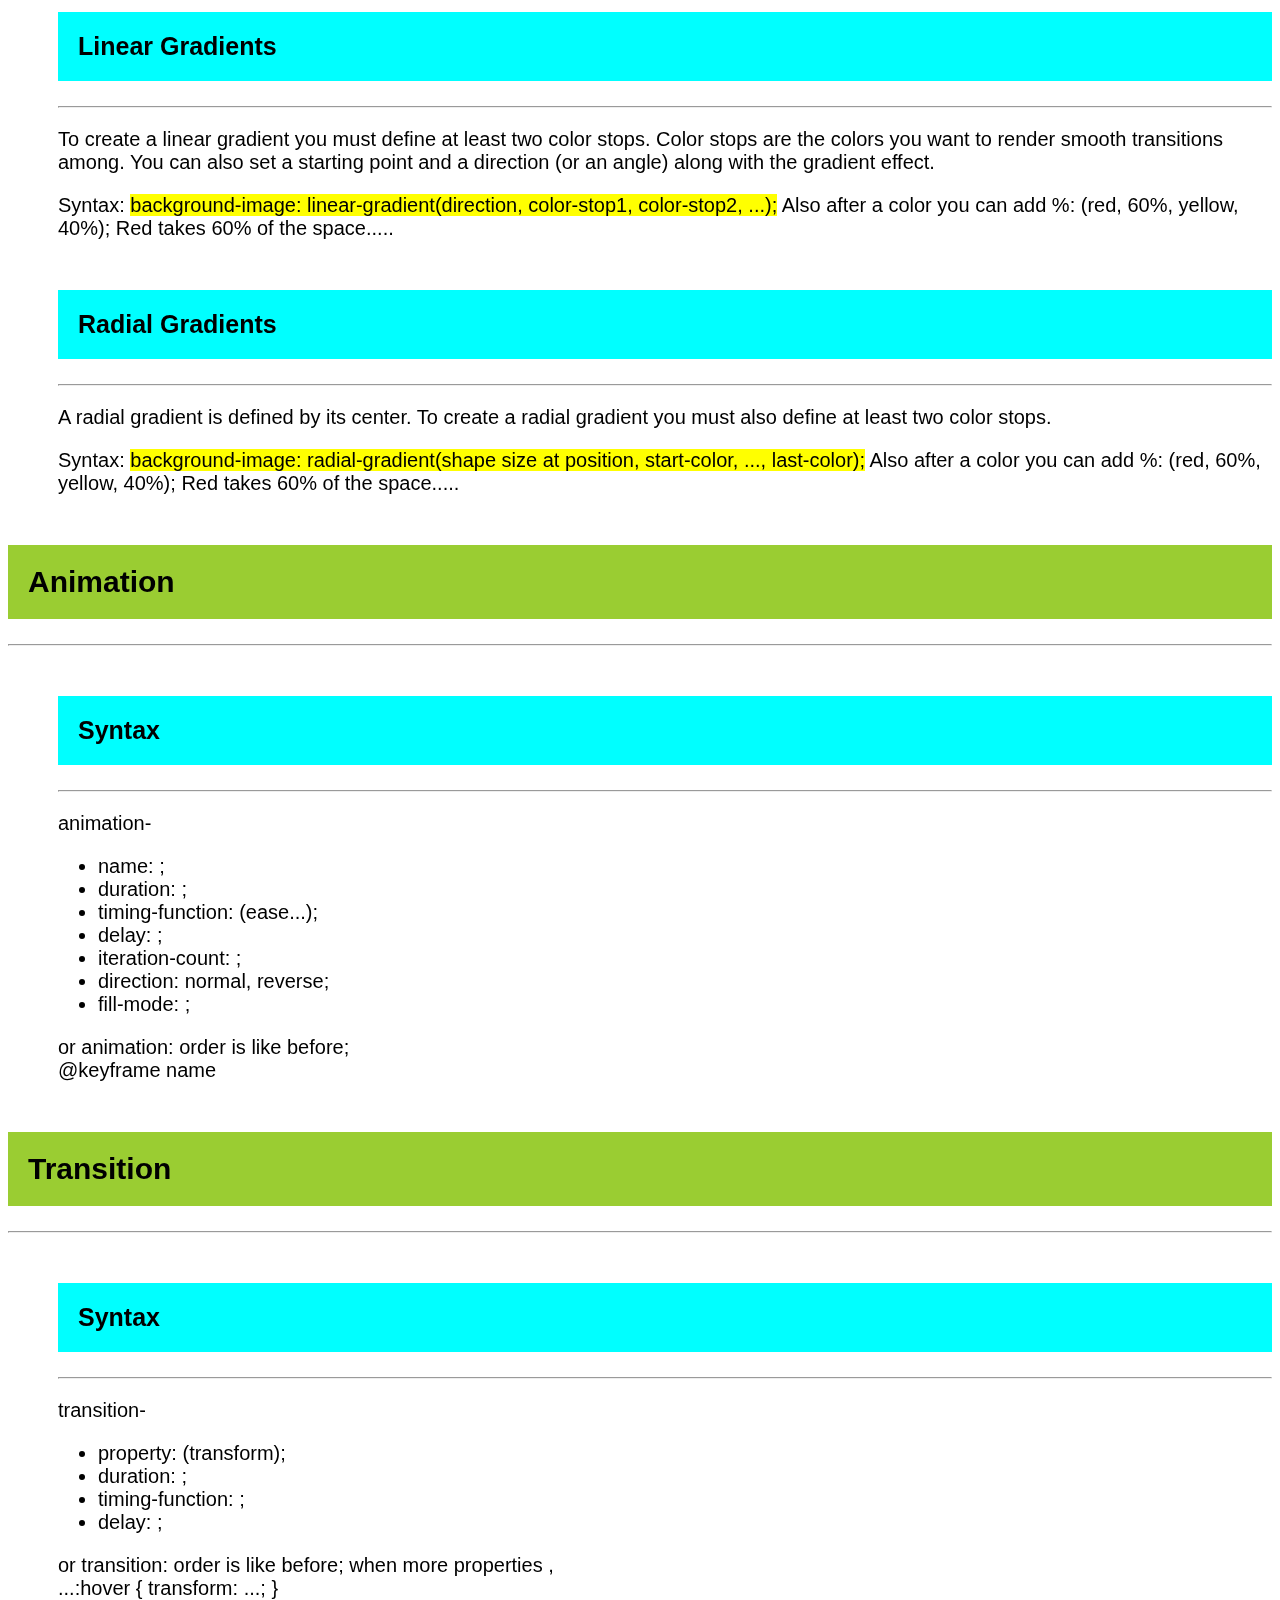
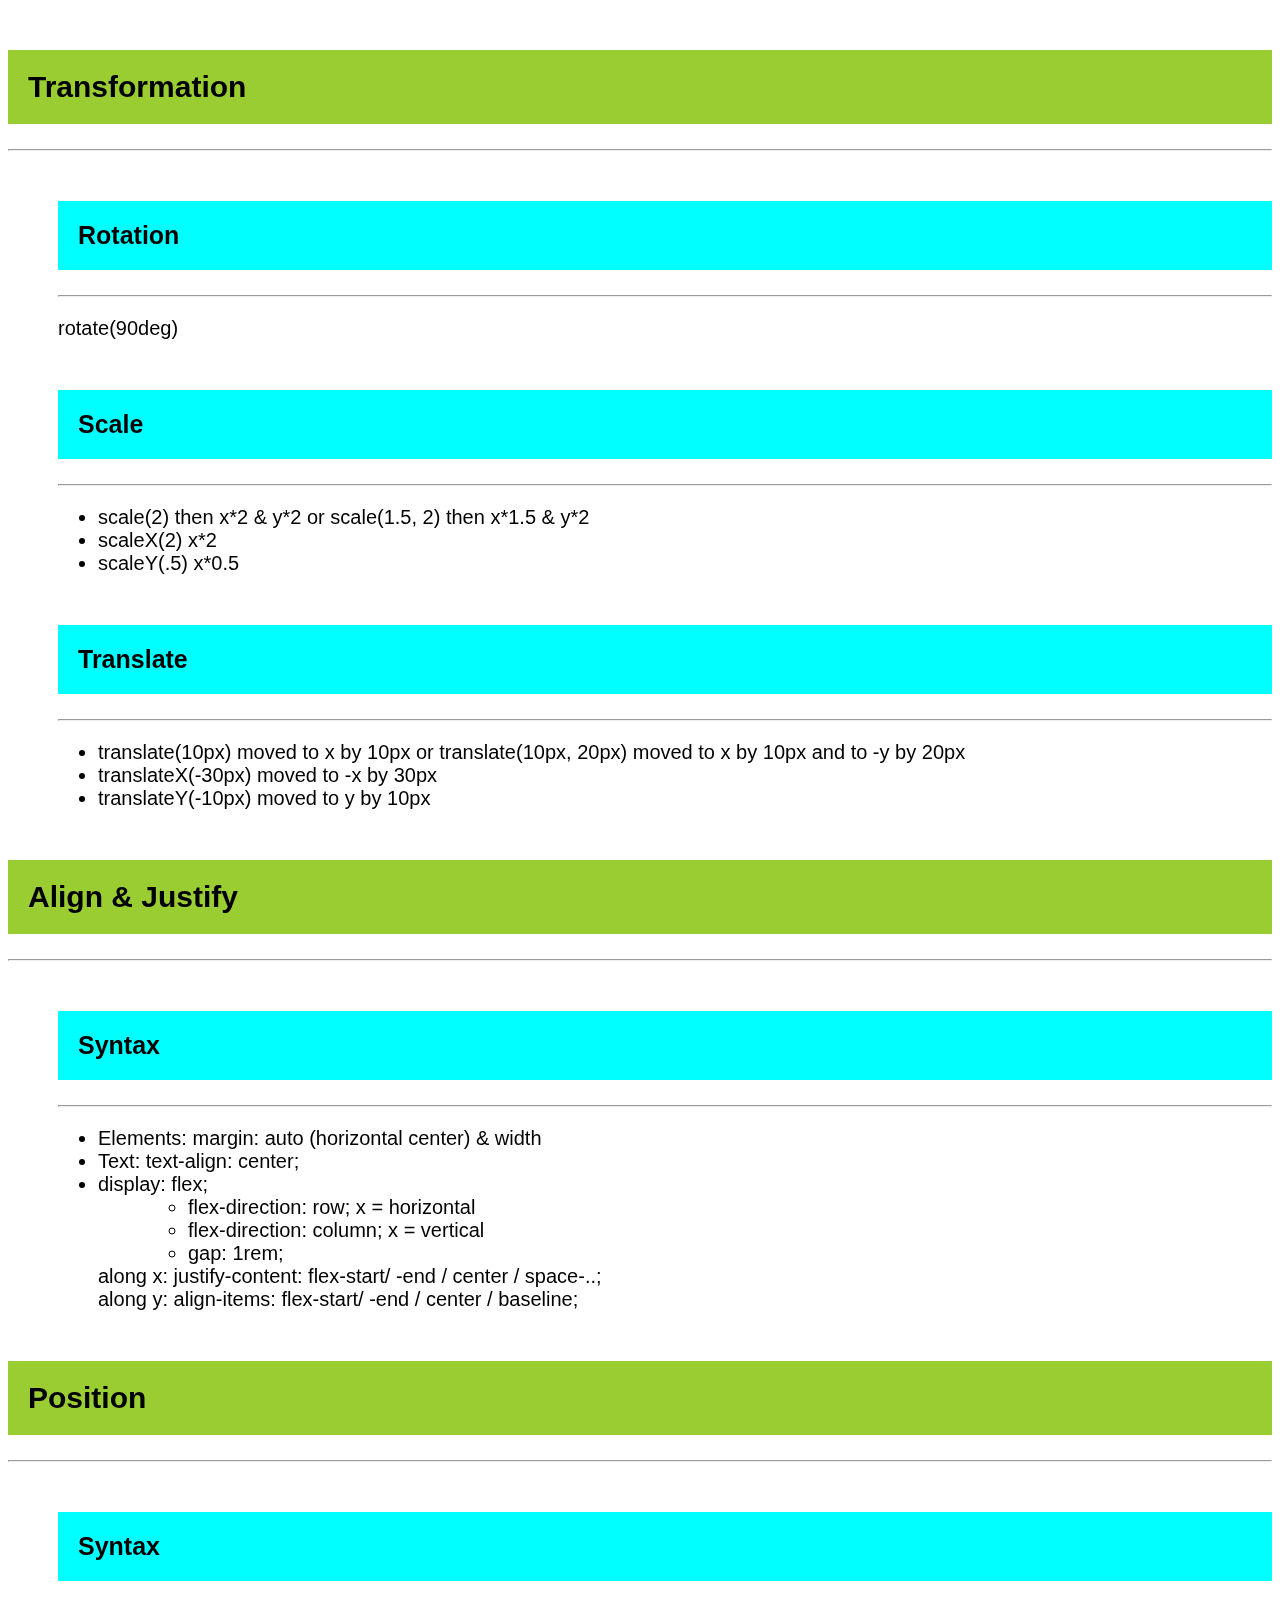
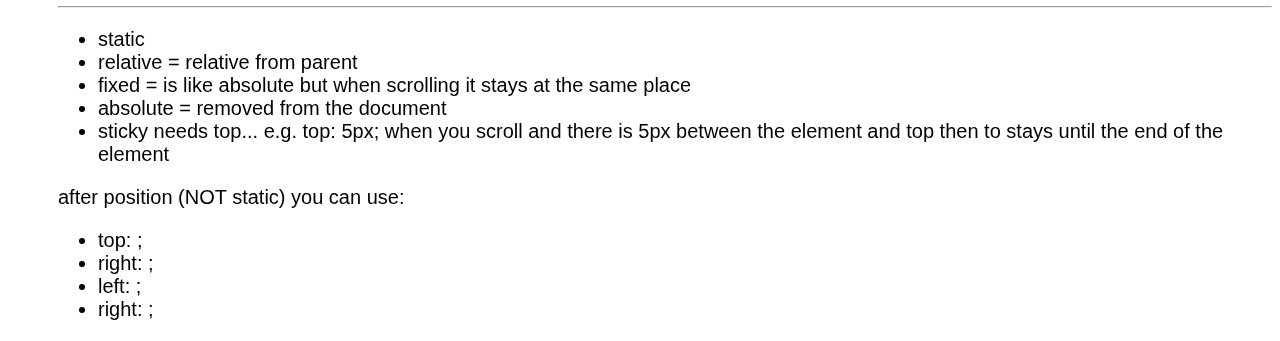
<file: css.html>
<!DOCTYPE html>
<html lang="en">
    <head>
        <meta charset="UTF-8">
        <title>CSS Basics</title>
        <link type="text/css" rel="stylesheet" href="style.css">
    </head>
    <body id="CSS">
        <img src="background.avif" alt="..." class="background">
        <div class="header">
            <a href="index.html"><img class="HomeButton" src="Home.svg" alt="HomeButton"/></a>

            <p>CSS</p>

            <div class="navigation">
                <img class="nav_look" src="Navigation.svg" alt="navigation">

                <div class="links_dropdown_content">
                    <div>
                        <a href="#basicCSS">Basic</a>
                    </div>

                    <div>
                        <a href="#listsAndTables">Lists and Tables</a>
                    </div>

                    <div>
                        <a href="#classesAndIDsCSS">Classes and IDs</a>
                    </div>

                    <div>
                        <a href="#boxModelCSS">Box Model</a>
                    </div>

                    <div>
                        <a href="#displayElementCSS">Display Element</a>
                    </div>

                    <div>
                        <a href="#gradients">Gradients</a>
                    </div>

                    <div>
                        <a href="#animation">Animation</a>
                    </div>

                    <div>
                        <a href="#transition">Transition</a>
                    </div>

                    <div>
                        <a href="#transformation">Transformation</a>
                    </div>

                    <div>
                        <a href="#align&justify">Align & Justify</a>
                    </div>

                    <div>
                        <a href="#position">Position</a>
                    </div>
                </div>
            </div>
        </div>

        <article id="basicCSS">
            <h2>Basic</h2>
            <hr>

            <section>
                <h3>General</h3>
                <hr class="underlineH3">

                <p>
                    The direct child (>) selects all elements that are the children ONLY!
                    The descendant ( ) selects all elements!
                    The adjacent (+) selects the only element that comes after the selector!
                    The sibling (~) is like the adjacent, but it doesn't only select the first one, the sibling selects every one!
                </p>
                <p>color: orange; you can use orange and the color of the orange is the color OR #rrggbb with HEX Red Green Blue you can make your color like color: #00ff00; That's Green!</p>
                <p>for &lt;a&gt; There is :link, :visited, :hover, :active; link is when it's not clicked on, visited is after it's been visited, hover is when the mouse is over it and active is when it's selected </p>
                <p>background-image: url("name/path")</p>
                <p>text-transform: uppercase OR lowercase OR capitalize; <mark>UPPERCASE</mark>, <mark>lowercase</mark> and <mark>C</mark>apitalize <mark>T</mark>he <mark>S</mark>entence</p>
                <p>font-style: normal, italic, oblique;</p>
                <p>font-size: 16px; OR with em font-size: 1em; 1em = 16px pixels/16 = em!</p>
                <p>font-weight: normal; OR font-weight: bold;</p>
                <p>text-decoration: overline, line-through, underline</p>
                <p>box-shadow: vertical px, horizontal px, blur filter, blur radius px, color, (optional) inset</p>
            </section>
        </article>

        <article id="listsAndTables">
            <h2>Lists and Tables</h2>
            <hr>

            <section>

                <h3>Lists</h3>
                <hr class="underlineH3">

                <p>Tags: </p>

                <ul>
                    <li id="square">bullet is square (list-style-type: square;) </li>
                    <li id="image">bullet is image (list-style-image: url("my-bullet.png");)</li>
                    <li id="romanNumber">bullet uppercase roman number (list-style-type: upper-roman;)</li>
                    <li id="positionInside">bullet position to be inside (list-style-position: inside;)</li>
                    <li id="positionOutside">bullet position to be outside (list-style-position: outside;)</li>
                </ul>

            </section>

            <section>
                <h3>Tables</h3>
                <hr class="underlineH3">

                <p>Tags: </p>

                <ul>
                    <li>Black dotted border (border: 1px dotted black;)</li>
                    <li>Solid border of 1 px width having a red color and rounded corners(border: 1px solid red; border-radius: 5px;)</li>
                    <li>Merge the borders of table cells so that they appear as one line (border-collapse: collapse;)</li>
                </ul>
            </section>
        </article>

        <article id="classesAndIDsCSS">
            <h2>Classes and IDs</h2>
            <hr>

            <section>
                <h3>Classes</h3>
                <hr class="underlineH3">

                <p>
                    The selector starts with . for classes!
                    Write down a css selector which selects of class message!
                    <br>
                    <mark>.message {}</mark>
                </p>
            </section>

            <section>
                <h3>IDs</h3>
                <hr class="underlineH3">

                <p>
                    The selector starts with # for id!
                    Write down a css selector which selects of id main!
                    <br>
                    <mark>#main {}</mark>
                </p>
            </section>
        </article>

        <article id="boxModelCSS">
            <h2>Box Model</h2>
            <hr>

            <section>
                <h3>Syntax</h3>
                <hr class="underlineH3">

                <ul>
                    <li>Margin: <mark>margin: 1rem;</mark>The space between the border and the surrounding elements is 1rem.</li>
                    <li>Padding <mark>padding: 1rem;</mark>The space between the border and the content is 1rem.</li>
                    <li>Border <mark>border: 1rem black solid;</mark>The border is black solid and is 1 rem! it can also be any color or dashed!</li>
                </ul>
            </section>
        </article>

        <article id="displayElementCSS">
            <h2>Display Elements</h2>
            <hr>

            <section>
                <h3>Syntax</h3>
                <hr class="underlineH3">

                <p>
                    <mark>display: block;</mark>
                    Defines a block element!
                </p>
            </section>
        </article>

        <article id="gradients">
            <h2>Gradients</h2>
            <hr>

            <section>
                <h3>Linear Gradients</h3>
                <hr class="underlineH3">

                <p>
                    To create a linear gradient you must define at least two color stops.
                    Color stops are the colors you want to render smooth transitions among.
                    You can also set a starting point and a direction (or an angle) along with the gradient effect.
                </p>

                <p>
                    Syntax: <mark>background-image: linear-gradient(direction, color-stop1, color-stop2, ...);</mark>
                    Also after a color you can add %: (red, 60%, yellow, 40%); Red takes 60% of the space.....
                </p>
            </section>

            <section>
                <h3>Radial Gradients</h3>
                <hr class="underlineH3">

                <p>
                    A radial gradient is defined by its center.
                    To create a radial gradient you must also define at least two color stops.
                </p>

                <p>
                    Syntax: <mark>background-image: radial-gradient(shape size at position, start-color, ..., last-color);</mark>
                    Also after a color you can add %: (red, 60%, yellow, 40%); Red takes 60% of the space.....
                </p>
            </section>
        </article>

        <article id="animation">
            <h2>Animation</h2>
            <hr>

            <section>
                <h3>Syntax</h3>
                <hr class="underlineH3"/>
                <p class="underlineH3">animation-</p>

                <ul>
                    <li>name: ;</li>
                    <li>duration: ;</li>
                    <li>timing-function: (ease...);</li>
                    <li>delay: ;</li>
                    <li>iteration-count: ;</li>
                    <li>direction: normal, reverse;</li>
                    <li>fill-mode: ;</li>
                </ul>

                <p class="underlineH3">
                    or animation: order is like before;
                    <br/>
                    @keyframe name
                </p>
            </section>
        </article>
        <article id="transition">
            <h2>Transition</h2>
            <hr/>

            <section>
                <h3>Syntax</h3>
                <hr class="underlineH3"/>

                <p class="underlineH3">transition-</p>

                <ul>
                    <li>property: (transform);</li>
                    <li>duration: ;</li>
                    <li>timing-function: ;</li>
                    <li>delay: ;</li>
                </ul>

                <p class="underlineH3">
                    or transition: order is like before; when more properties ,
                    <br/>
                    ...:hover {
                    transform: ...;
                    }
                </p>
            </section>
        </article>

        <article id="transformation">
            <h2>Transformation</h2>
            <hr/>

            <section>
                <h3>Rotation</h3>
                <hr class="underlineH3"/>

                <p class="underlineH3">rotate(90deg)</p>

                <h3>Scale</h3>
                <hr class="underlineH3"/>

                <ul>
                    <li>scale(2) then x*2 & y*2 or scale(1.5, 2) then x*1.5 & y*2</li>
                    <li>scaleX(2) x*2</li>
                    <li>scaleY(.5) x*0.5</li>
                </ul>

                <h3>Translate</h3>
                <hr class="underlineH3"/>

                <ul>
                    <li>translate(10px) moved to x by 10px or translate(10px, 20px) moved to x by 10px and to -y by 20px</li>
                    <li>translateX(-30px) moved to -x by 30px</li>
                    <li>translateY(-10px) moved to y by 10px</li>
                </ul>
            </section>
        </article>

        <article id="align&justify">
            <h2>Align & Justify</h2>
            <hr>

            <section>
                <h3>Syntax</h3>
                <hr class="underlineH3"/>

                <ul>
                    <li>Elements: margin: auto (horizontal center) & width</li>
                    <li>Text: text-align: center;</li>
                    <li>
                        display: flex;

                        <ul>
                            <li>
                                flex-direction: row;
                                x = horizontal
                            </li>
                            <li>
                                flex-direction: column;
                                x = vertical
                            </li>
                            <li>gap: 1rem;</li>
                        </ul>
                        along x: justify-content: flex-start/ -end / center / space-..;
                        <br/>
                        along y: align-items: flex-start/ -end / center / baseline;
                    </li>
                </ul>
            </section>
        </article>

        <article id="position">
            <h2>Position</h2>
            <hr/>

            <section>
                <h3>Syntax</h3>
                <hr class="underlineH3"/>

                <ul>
                    <li>static</li>
                    <li>relative = relative from parent</li>
                    <li>fixed = is like absolute but when scrolling it stays at the same place</li>
                    <li>absolute = removed from the document</li>
                    <li>sticky needs top... e.g. top: 5px; when you scroll and there is 5px between the element and top then to stays until the end of the element</li>
                </ul>

                <p class="underlineH3">after position (NOT static) you can use: </p>

                <ul>
                    <li>top: ;</li>
                    <li>right: ;</li>
                    <li>left: ;</li>
                    <li>right: ;</li>
                </ul>
            </section>
        </article>
    </body>
</html>
</file>
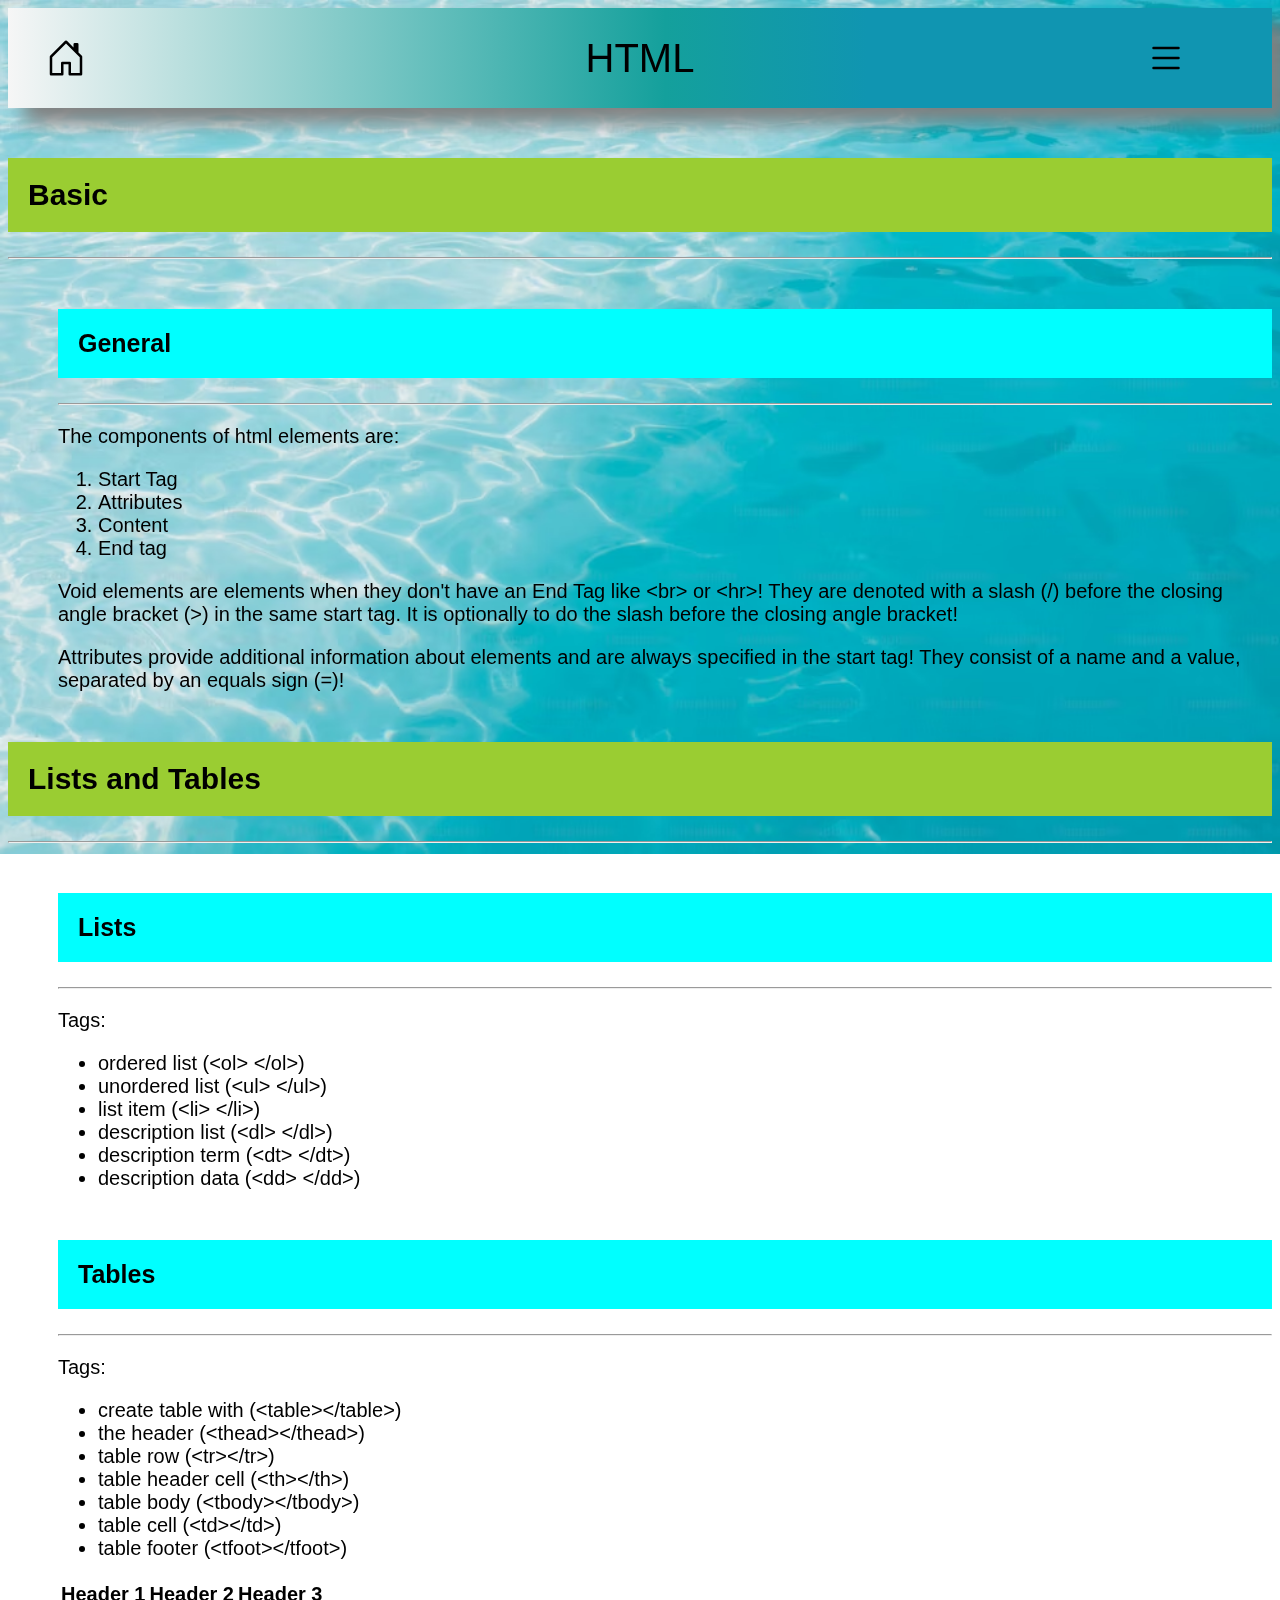
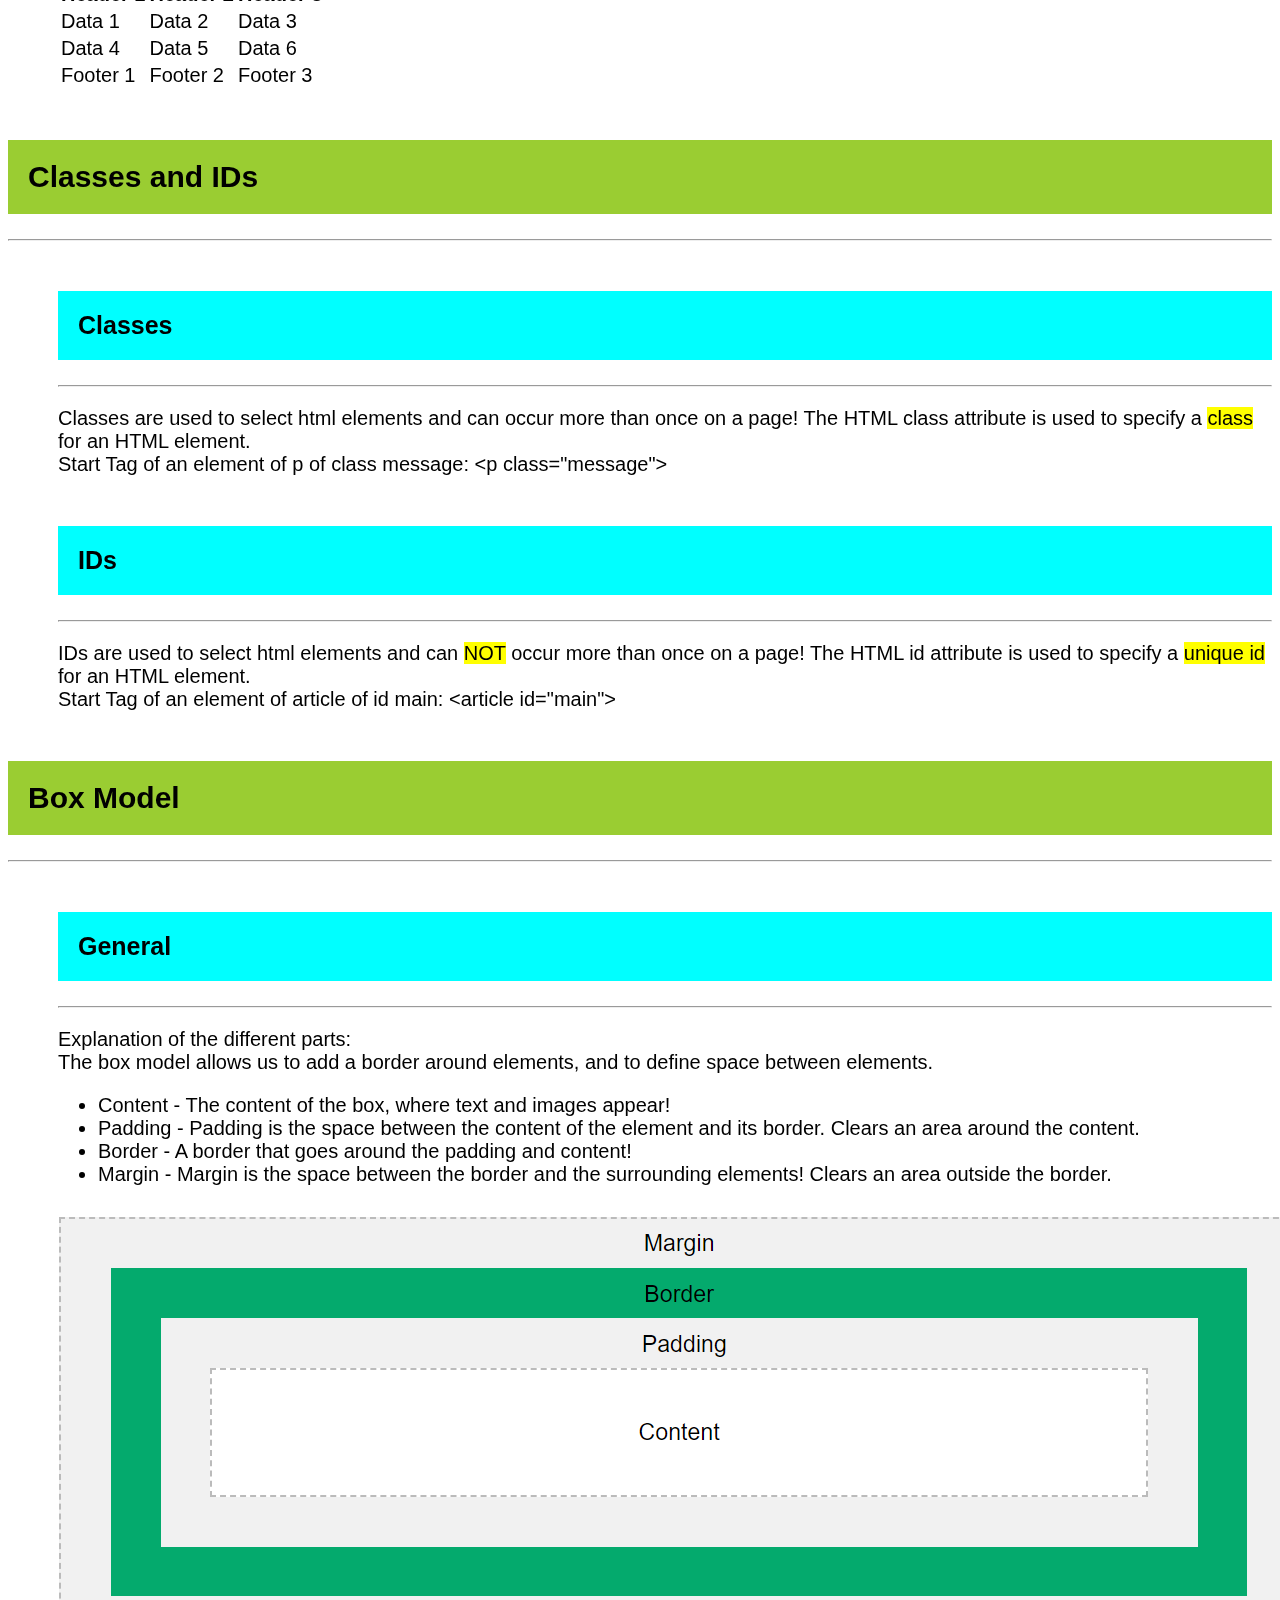
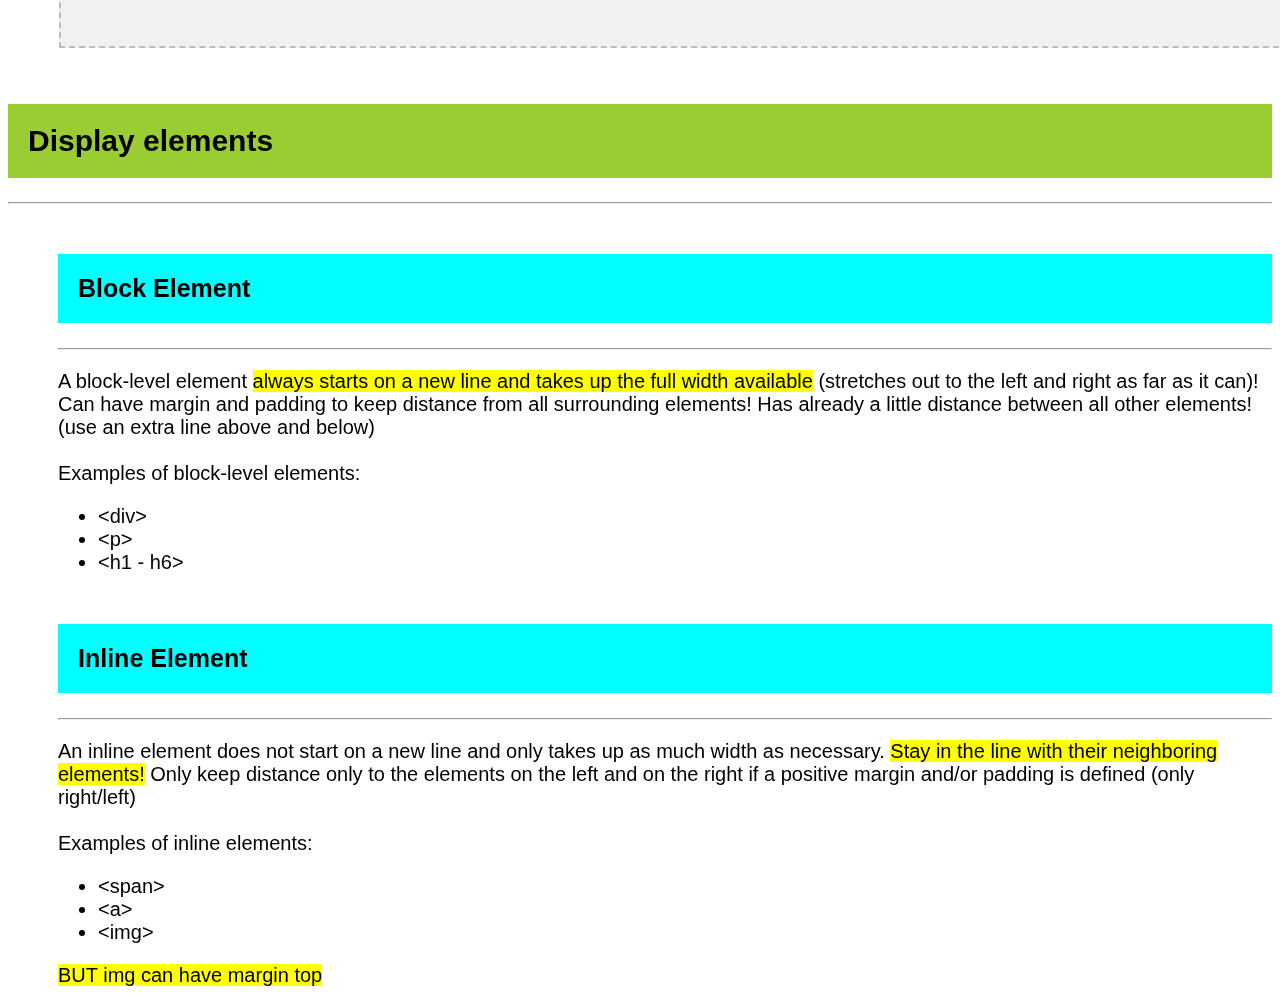
<file: html.html>
<!DOCTYPE html>
<html lang="en">
    <head>
        <meta charset="UTF-8">
        <title>HTML Basics</title>
        <link type="text/css" rel="stylesheet" href="style.css">
    </head>
    <body id="HTML">
        <img src="background.avif" alt="..." class="background">
        <div class="header">
            <a href="index.html"><img class="HomeButton" src="Home.svg" alt="HomeButton"/></a>

            <p>HTML</p>

            <div class="navigation">
                <img class="nav_look" src="Navigation.svg" alt="navigation">

                <div class="links_dropdown_content">
                    <div>
                        <a href="#basicHtml">Basic</a>
                    </div>

                    <div>
                        <a href="#listsAndTables">Lists and Tables</a>
                    </div>

                    <div>
                        <a href="#classesAndIDsHTML">Classes and IDs</a>
                    </div>

                    <div>
                        <a href="#boxModelHTML">Box Model</a>
                    </div>

                    <div>
                        <a href="#displayElements">Display Element</a>
                    </div>
                </div>
            </div>
        </div>

        <article id="basicHtml">
            <h2>Basic</h2>
            <hr>

            <section>
                <h3>General</h3>
                <hr class="underlineH3">

                <p>
                    The components of html elements are:
                </p>

                <ol>
                    <li>Start Tag</li>
                    <li>Attributes</li>
                    <li>Content</li>
                    <li>End tag</li>
                </ol>

                <p>
                    Void elements are elements when they don't have an End Tag like &lt;br&gt; or &lt;hr&gt;!
                    They are denoted with a slash (/) before the closing angle bracket (>) in the same start tag.
                    It is optionally to do the slash before the closing angle bracket!
                </p>

                <p>
                    Attributes provide additional information about elements and are always specified in the start tag!
                    They consist of a name and a value, separated by an equals sign (=)!
                </p>
            </section>
        </article>

        <article id="listsAndTables">
            <h2>Lists and Tables</h2>
            <hr>

            <section id="listsHTML">
                <h3>Lists</h3>
                <hr class="underlineH3">

                <p>Tags: </p>

                <ul>
                    <li>ordered list (&lt;ol&gt; &lt;/ol&gt;)</li>
                    <li>unordered list (&lt;ul&gt; &lt;/ul&gt;)</li>
                    <li>list item (&lt;li&gt; &lt;/li&gt;)</li>
                    <li>description list (&lt;dl&gt; &lt;/dl&gt;)</li>
                    <li>description term (&lt;dt&gt; &lt;/dt&gt;)</li>
                    <li>description data (&lt;dd&gt; &lt;/dd&gt;)</li>
                </ul>

            </section>

            <section id="tablesHTML">
                <h3>Tables</h3>
                <hr class="underlineH3">

                <p>Tags: </p>

                <ul>
                    <li>create table with (&lt;table&gt;&lt;/table&gt;)</li>
                    <li>the header (&lt;thead&gt;&lt;/thead&gt;)</li>
                    <li>table row (&lt;tr&gt;&lt;/tr&gt;)</li>
                    <li>table header cell (&lt;th&gt;&lt;/th&gt;)</li>
                    <li>table body (&lt;tbody&gt;&lt;/tbody&gt;)</li>
                    <li>table cell (&lt;td&gt;&lt;/td&gt;)</li>
                    <li>table footer (&lt;tfoot&gt;&lt;/tfoot&gt;)</li>
                </ul>

                <table id="table">
                    <!-- Tabellenkopf -->
                    <thead>
                    <tr>
                        <th>Header 1</th>
                        <th>Header 2</th>
                        <th>Header 3</th>
                    </tr>
                    </thead>
                    <!-- Tabellenkörper -->
                    <tbody>
                    <tr>
                        <td>Data 1</td>
                        <td>Data 2</td>
                        <td>Data 3</td>
                    </tr>
                    <tr>
                        <td>Data 4</td>
                        <td>Data 5</td>
                        <td>Data 6</td>
                    </tr>
                    </tbody>
                    <!-- Tabellenfuß -->
                    <tfoot>
                    <tr>
                        <td>Footer 1</td>
                        <td>Footer 2</td>
                        <td>Footer 3</td>
                    </tr>
                    </tfoot>
                </table>
            </section>
        </article>

        <article id="classesAndIDsHTML">
            <h2>Classes and IDs</h2>
            <hr>

            <section>

                <h3>Classes</h3>
                <hr class="underlineH3">

                <p>
                    Classes are used to select html elements and can occur more than once on a page!
                    The HTML class attribute is used to specify a <mark>class</mark> for an HTML element.
                    <br>
                    Start Tag of an element of p of class message: &lt;p class="message"&gt;
                </p>
            </section>

            <section>

                <h3>IDs</h3>
                <hr class="underlineH3">

                <p>
                    IDs are used to select html elements and can <mark>NOT</mark> occur more than once on a page!
                    The HTML id attribute is used to specify a <mark>unique id</mark> for an HTML element.
                    <br>
                    Start Tag of an element of article of id main: &lt;article id="main"&gt;
                </p>
            </section>
        </article>

        <article id="boxModelHTML">
            <h2>Box Model</h2>
            <hr>

            <section>
                <h3>General</h3>
                <hr class="underlineH3">

                <p>
                    Explanation of the different parts:
                    <br>
                    The box model allows us to add a border around elements, and to define space between elements.
                </p>

                    <ul>
                        <li>
                            Content - The content of the box, where text and images appear!
                        </li>
                        <li>
                            Padding - Padding is the space between the content of the element and its border. Clears an area around the content.
                        </li>
                        <li>
                            Border - A border that goes around the padding and content!
                        </li>
                        <li>
                            Margin - Margin is the space between the border and the surrounding elements! Clears an area outside the border.
                        </li>
                    </ul>

                    <img src="boxModel.png" alt="boxModel" id="boxModel">
            </section>
        </article>

        <article id="displayElements">
            <h2>Display elements</h2>
            <hr>

            <section id="blockElement">
                <h3>Block Element</h3>
                <hr class="underlineH3">

                <p>
                    A block-level element <mark>always starts on a new line and takes up the full width available</mark> (stretches out to the left and right as far as it can)!
                    Can have margin and padding to keep distance from all surrounding elements!
                    Has already a little distance between all other elements! (use an extra line above and below)
                    <br>
                    <br>
                    Examples of block-level elements:
                </p>

                <ul>
                    <li>&lt;div&gt;</li>
                    <li>&lt;p&gt;</li>
                    <li>&lt;h1 - h6&gt;</li>
                </ul>
            </section>

            <section id="inlineElement">
                <h3>Inline Element</h3>
                <hr class="underlineH3">

                <p>
                    An inline element does not start on a new line and only takes up as much width as necessary. <mark>Stay in the line with their neighboring elements!</mark>
                    Only keep distance only to the elements on the left and on the right if a positive margin and/or padding is defined (only right/left)
                    <br>
                    <br>

                    Examples of inline elements:
                </p>

                <ul>
                    <li>&lt;span&gt;</li>
                    <li>&lt;a&gt;</li>
                    <li>&lt;img&gt;</li>
                </ul>

                <p><mark>BUT img can have margin top</mark></p>
            </section>
        </article>
    </body>
</html>
</file>
<file: style.css>
body {
    z-index: 1;
}

html {
    scroll-behavior: smooth;
}

.background {
    width: 100%;
    position: fixed;
    top:0;
    left:0;
    z-index: -10;
}

#indexBackground {
    background-color: black;
    height: 100%;
    width: 100%;
    overflow: hidden;
}

h1, .header{
    height: 100px;
    box-shadow: 17px 15px 18px grey;
    margin-bottom: 50px;

    display: flex;
    justify-content: center;
    align-items: center;

    font-family: Arial, Narrow, sans-serif;
    font-size: 30px;
    position: sticky;
    top: 0;

    background: linear-gradient(90deg, rgba(246,246,246,1) 0%, rgba(20,160,156,1) 52%, rgba(16,149,177,1) 68%);
    z-index: 100;
}

.header p{
    font-family: Bodoni, MT, Poster, Compressed, sans-serif;
    font-size: 40px;
}

.HomeButton{
    height: 40px;
    width: 40px;

    position: absolute;
    left: 3%;
    top: 30%;
}

#boxes {
    display: flex;
    justify-content: space-evenly;
}

#boxes div {
    margin-top: 2rem;
    background: radial-gradient(circle, rgba(63,94,251,1) 0%, rgba(139,84,193,1) 0%, rgba(196,189,85,1) 0%, rgba(119,85,199,1) 0%, rgba(174,159,118,1) 0%, rgba(93,89,224,1) 100%, rgba(252,70,107,1) 100%);
    box-shadow: 16px 16px 16px grey;

    border-radius: 1.5625rem;
    height: 19rem;
    width: 13rem;
    transition: padding 0.5s;
}

#boxes div:hover{
    background: radial-gradient(circle, rgba(63,94,251,1) 0%, rgba(139,84,193,1) 0%, rgba(119,85,199,1) 36%, rgba(196,189,85,1) 43%, rgba(93,89,224,1) 100%, rgba(252,70,107,1) 100%);
    padding: 1.3rem;
    box-shadow: 16px 16px 16px grey;
}

#boxes div a{
    display: flex;
    justify-content: center;
    align-items: center;

    text-decoration: none;
    color: black;

    font-family: Calibri, Light, sans-serif;
    font-size: 30px;

    height: 100%;
    width: 100%;
}

.bubble {
    position: absolute;
    width: 200px;
    height: 200px;
    border-radius:  50%;
    box-shadow: inset 0 0 25px rgba(255, 255, 255, 0.25);
    animation: animate 6s ease-in-out infinite;
    bottom: -10px;
    margin-left: 3rem;
}

@keyframes animate {
    0% {
        transform: translateY(200%);
    }
    100% {
        transform: translateY(-200%);
    }
}

.bubble::before{
    content: '';
    position: absolute;
    top: 50px;
    left: 45px;
    width: 30px;
    height: 30px;
    border-radius: 50%;
    background-color: white;
    z-index: 10;
    filter: blur(2px);
}

.bubble::after{
    content: '';
    position: absolute;
    top: 80px;
    left: 80px;
    width: 20px;
    height: 20px;
    border-radius: 50%;
    background-color: white;
    z-index: 10;
    filter: blur(2px);
}

.bubble span {
    position: absolute;
    border-radius: 50%;
}

.bubble span:nth-child(1) {
    inset: 10px;
    border-left: 15px solid aqua;
    filter: blur(8px);
}

.bubble span:nth-child(2) {
    inset: 10px;
    border-right: 15px solid hotpink;
    filter: blur(8px);
}

.bubble span:nth-child(3) {
    inset: 20px;
    border-top: 15px solid yellow;
    filter: blur(8px);
}

.bubble span:nth-child(4) {
    inset: 10px;
    border-bottom: 10px solid white;
    filter: blur(8px);
    transform: rotate(330deg);
}

.bubble2 {
    position: absolute;
    width: 200px;
    height: 200px;
    border-radius:  50%;
    box-shadow: inset 0 0 25px rgba(255, 255, 255, 0.25);
    animation: animate 7s ease-in-out infinite;
    bottom: -10px;
    margin-left: 34rem;
}

@keyframes animate {
    0%{
        transform: translateY(200%);
    }
    100%{
        transform: translateY(-200%);
    }
}

.bubble2::before{
    content: '';
    position: absolute;
    top: 50px;
    left: 45px;
    width: 30px;
    height: 30px;
    border-radius: 50%;
    background-color: white;
    z-index: 10;
    filter: blur(2px);
}

.bubble2::after{
    content: '';
    position: absolute;
    top: 80px;
    left: 80px;
    width: 20px;
    height: 20px;
    border-radius: 50%;
    background-color: white;
    z-index: 10;
    filter: blur(2px);
}

.bubble2 span {
    position: absolute;
    border-radius: 50%;
}

.bubble2 span:nth-child(1) {
    inset: 10px;
    border-left: 15px solid white;
    filter: blur(8px);
}

.bubble2 span:nth-child(2) {
    inset: 10px;
    border-right: 15px solid indigo;
    filter: blur(8px);
}

.bubble2 span:nth-child(3) {
    inset: 20px;
    border-top: 15px solid cornflowerblue;
    filter: blur(8px);
}

.bubble2 span:nth-child(4) {
    inset: 10px;
    border-bottom: 10px solid yellowgreen;
    filter: blur(8px);
    transform: rotate(330deg);
}

.bubble3 {
    position: absolute;
    width: 200px;
    height: 200px;
    border-radius:  50%;
    box-shadow: inset 0 0 25px rgba(255, 255, 255, 0.25);
    animation: animate 8s ease-in-out infinite;
    bottom: -10px;
    margin-left: 64rem;
}

@keyframes animate {
    0%{
        transform: translateY(200%);
    }
    100%{
        transform: translateY(-200%);
    }
}

.bubble3::before{
    content: '';
    position: absolute;
    top: 50px;
    left: 45px;
    width: 30px;
    height: 30px;
    border-radius: 50%;
    background-color: white;
    z-index: 10;
    filter: blur(2px);
}

.bubble3::after{
    content: '';
    position: absolute;
    top: 80px;
    left: 80px;
    width: 20px;
    height: 20px;
    border-radius: 50%;
    background-color: white;
    z-index: 10;
    filter: blur(2px);
}

.bubble3 span {
    position: absolute;
    border-radius: 50%;
}

.bubble3 span:nth-child(1) {
    inset: 10px;
    border-left: 15px solid hotpink;
    filter: blur(8px);
}

.bubble3 span:nth-child(2) {
    inset: 10px;
    border-right: 15px solid grey;
    filter: blur(8px);
}

.bubble3 span:nth-child(3) {
    inset: 20px;
    border-top: 15px solid green;
    filter: blur(8px);
}

.bubble3 span:nth-child(4) {
    inset: 10px;
    border-bottom: 10px solid white;
    filter: blur(8px);
    transform: rotate(330deg);
}

.bubble4 {
    position: absolute;
    width: 200px;
    height: 200px;
    border-radius:  50%;
    box-shadow: inset 0 0 25px rgba(255, 255, 255, 0.25);
    animation: animate 9s ease-in-out infinite;
    bottom: -10px;
    margin-left: 94rem;
}

@keyframes animate {
    0%{
        transform: translateY(200%);
    }
    100%{
        transform: translateY(-200%);
    }
}

.bubble4::before{
    content: '';
    position: absolute;
    top: 50px;
    left: 45px;
    width: 30px;
    height: 30px;
    border-radius: 50%;
    background-color: white;
    z-index: 10;
    filter: blur(2px);
}

.bubble4::after{
    content: '';
    position: absolute;
    top: 80px;
    left: 80px;
    width: 20px;
    height: 20px;
    border-radius: 50%;
    background-color: white;
    z-index: 10;
    filter: blur(2px);
}

.bubble4 span {
    position: absolute;
    border-radius: 50%;
}

.bubble4 span:nth-child(1) {
    inset: 10px;
    border-left: 15px solid coral;
    filter: blur(8px);
}

.bubble4 span:nth-child(2) {
    inset: 10px;
    border-right: 15px solid red;
    filter: blur(8px);
}

.bubble4 span:nth-child(3) {
    inset: 20px;
    border-top: 15px solid white;
    filter: blur(8px);
}

.bubble4 span:nth-child(4) {
    inset: 10px;
    border-bottom: 10px solid burlywood;
    filter: blur(8px);
    transform: rotate(330deg);
}

.links li a{
    font-size: 25px;
    font-family: Arial, Nova, Cond, Light, sans-serif;

    text-decoration: none;
    color: black;
}

.links li a:hover{
    color: darkgrey;
}

p{
    font-family: Calibri, Light, sans-serif;
    font-size: 20px;
}

h2{
    font-family: Bodoni, MT, Poster, Compressed, sans-serif;
    font-size: 30px;
    margin-top: 50px;

    background-color: yellowgreen;
    padding: 20px;
}

h2:hover{
    background-color: olive;
}

h3 {
    font-family: Bodoni, MT, Poster, Compressed, sans-serif;
    font-size: 25px;
    margin-top: 50px;
    margin-left: 50px;

    display: flex;
    background-color: aqua;
    padding: 20px;
}

h3:hover{
    color: white;
    background-color: blue;
}

#square {
    list-style-type: square;
}

#image {
    list-style-image: url("myBullet.png");
}

#romanNumber {
    list-style-type: upper-roman;
}

#positionInside {
    list-style-position: inside;
}

#positionOutside {
    list-style-position: outside;
}

.underlineH3 {
    margin-left: 50px;
}

#boxModel {
    margin-left: 50px;
    margin-top: 0.5em;
}

#HTML article section p, ul, ol, #table{
    margin-left: 50px;
    font-family: Calibri, Light, sans-serif;
    font-size: 20px;
}

#CSS article section p, ul, ol, #table{
    margin-left: 50px;
    font-family: Calibri, Light, sans-serif;
    font-size: 20px;
}

.nav_look {
    height: 40px;
    width: 40px;

    position: absolute;
    left: 90%;
    top: 30%;
}

.links_dropdown_content {
    display: none;
    padding: 10px 14px;
    position: absolute;
    right: 2%;
}

.links_dropdown_content a {
    font-size: 25px;
    padding: 0.5rem;
    font-family: Arial, Nova, Cond, Light, sans-serif;

    text-decoration: none;
    color: black;
}

.links_dropdown_content div{
    box-shadow: 16px 16px 16px black;
    background-color: mintcream;

    border-radius: 10px;
    text-align: center;
    margin: 0.3rem;

    animation: dropdown 1s ease-in;
    animation-fill-mode: forwards;

    transition: width 2s;
}

.links_dropdown_content div:hover {
    width: 110%;
    background-color: #FEDBB7;
}

.navigation:hover .links_dropdown_content{
    display: block;
}

.navigation:hover{
    cursor: pointer;
}

@keyframes dropdown {
    0%{
        transform: translateY(-50%);
    }
    100%{
        transform: translateY(100%);
        rotate: 360deg;
    }
}

#indexBackground article div{
    animation: slide-in 1.5s ease-in;
}

@keyframes slide-in {
    0%{
        transform: translateY(100%);
    }
    100 %{
        transform: translateY(0);
        justify-content: center;

    }
}

#carousel img {
    height: 20rem;
    width: 20rem;
}

.cards-box {
    display: flex;
    gap: 2rem;
    justify-content: space-evenly;
}

.cards-box img {
    height: 15rem;
}
</file>
